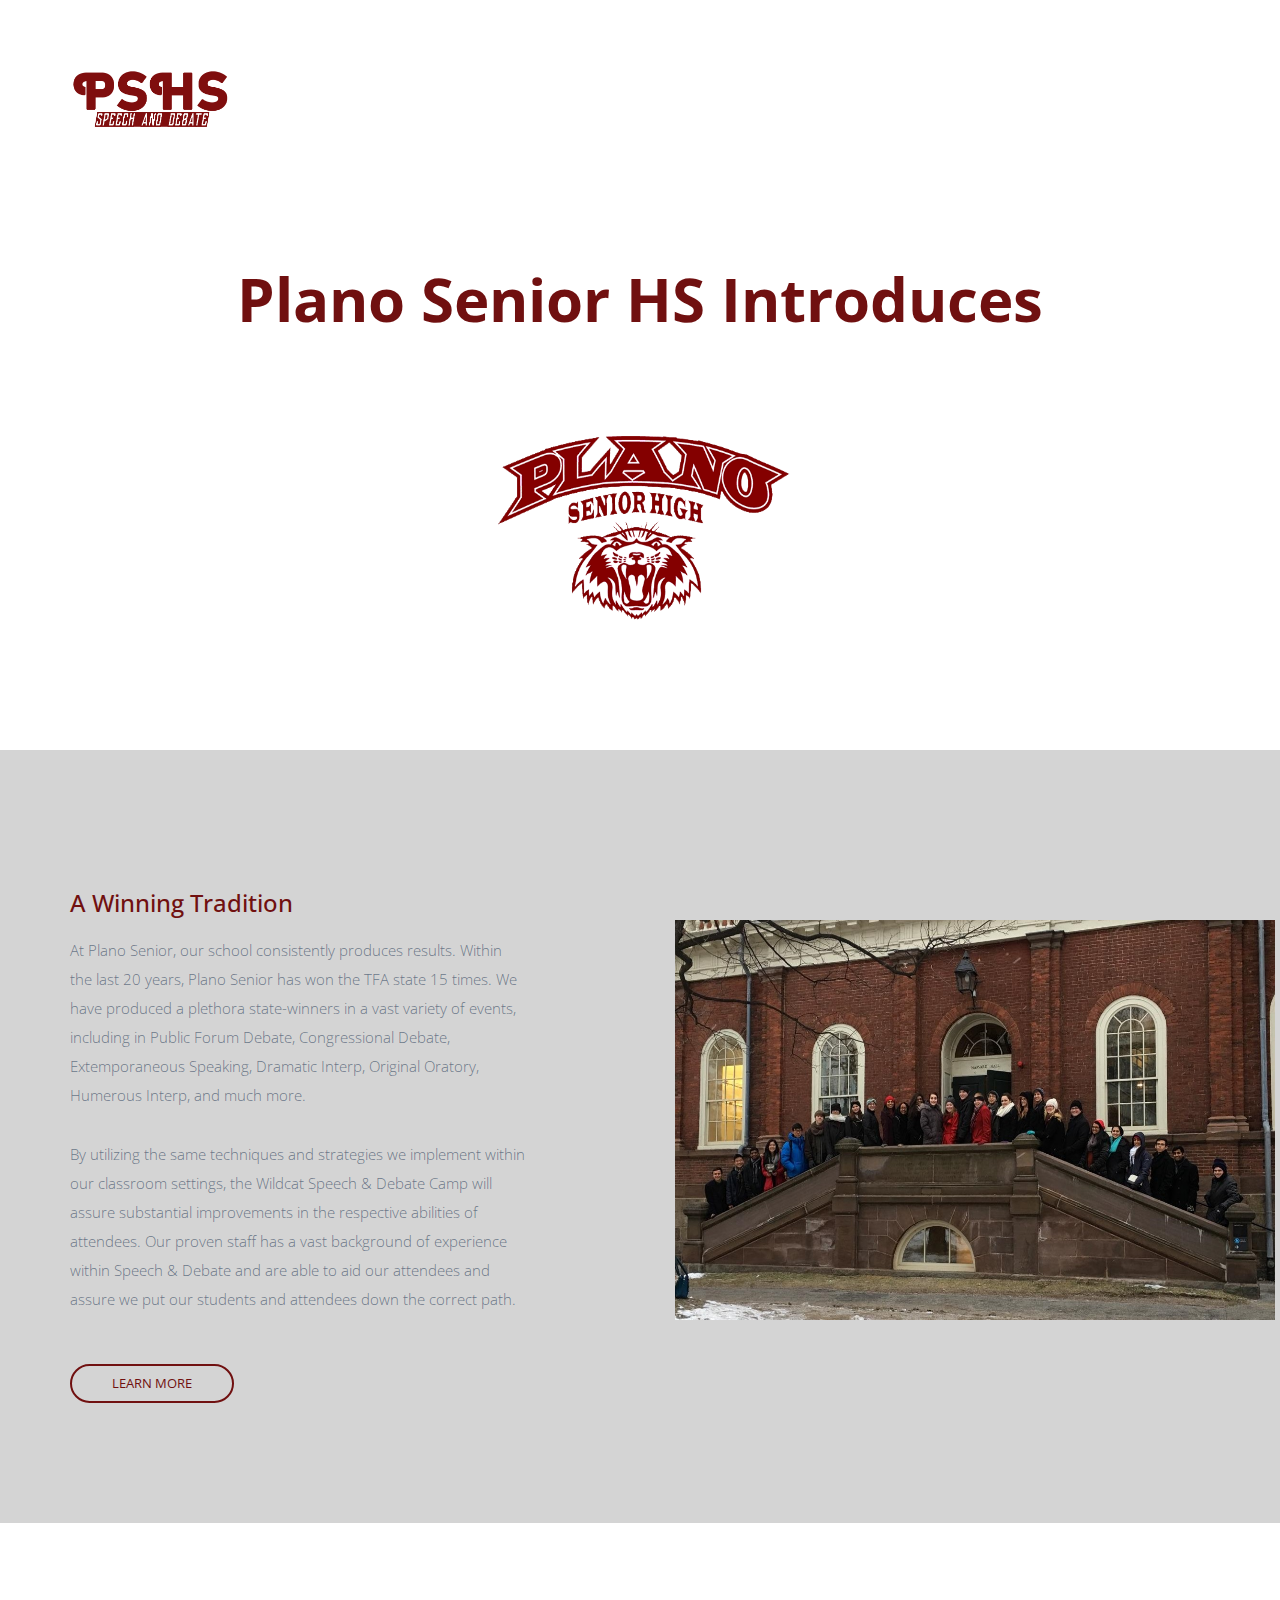
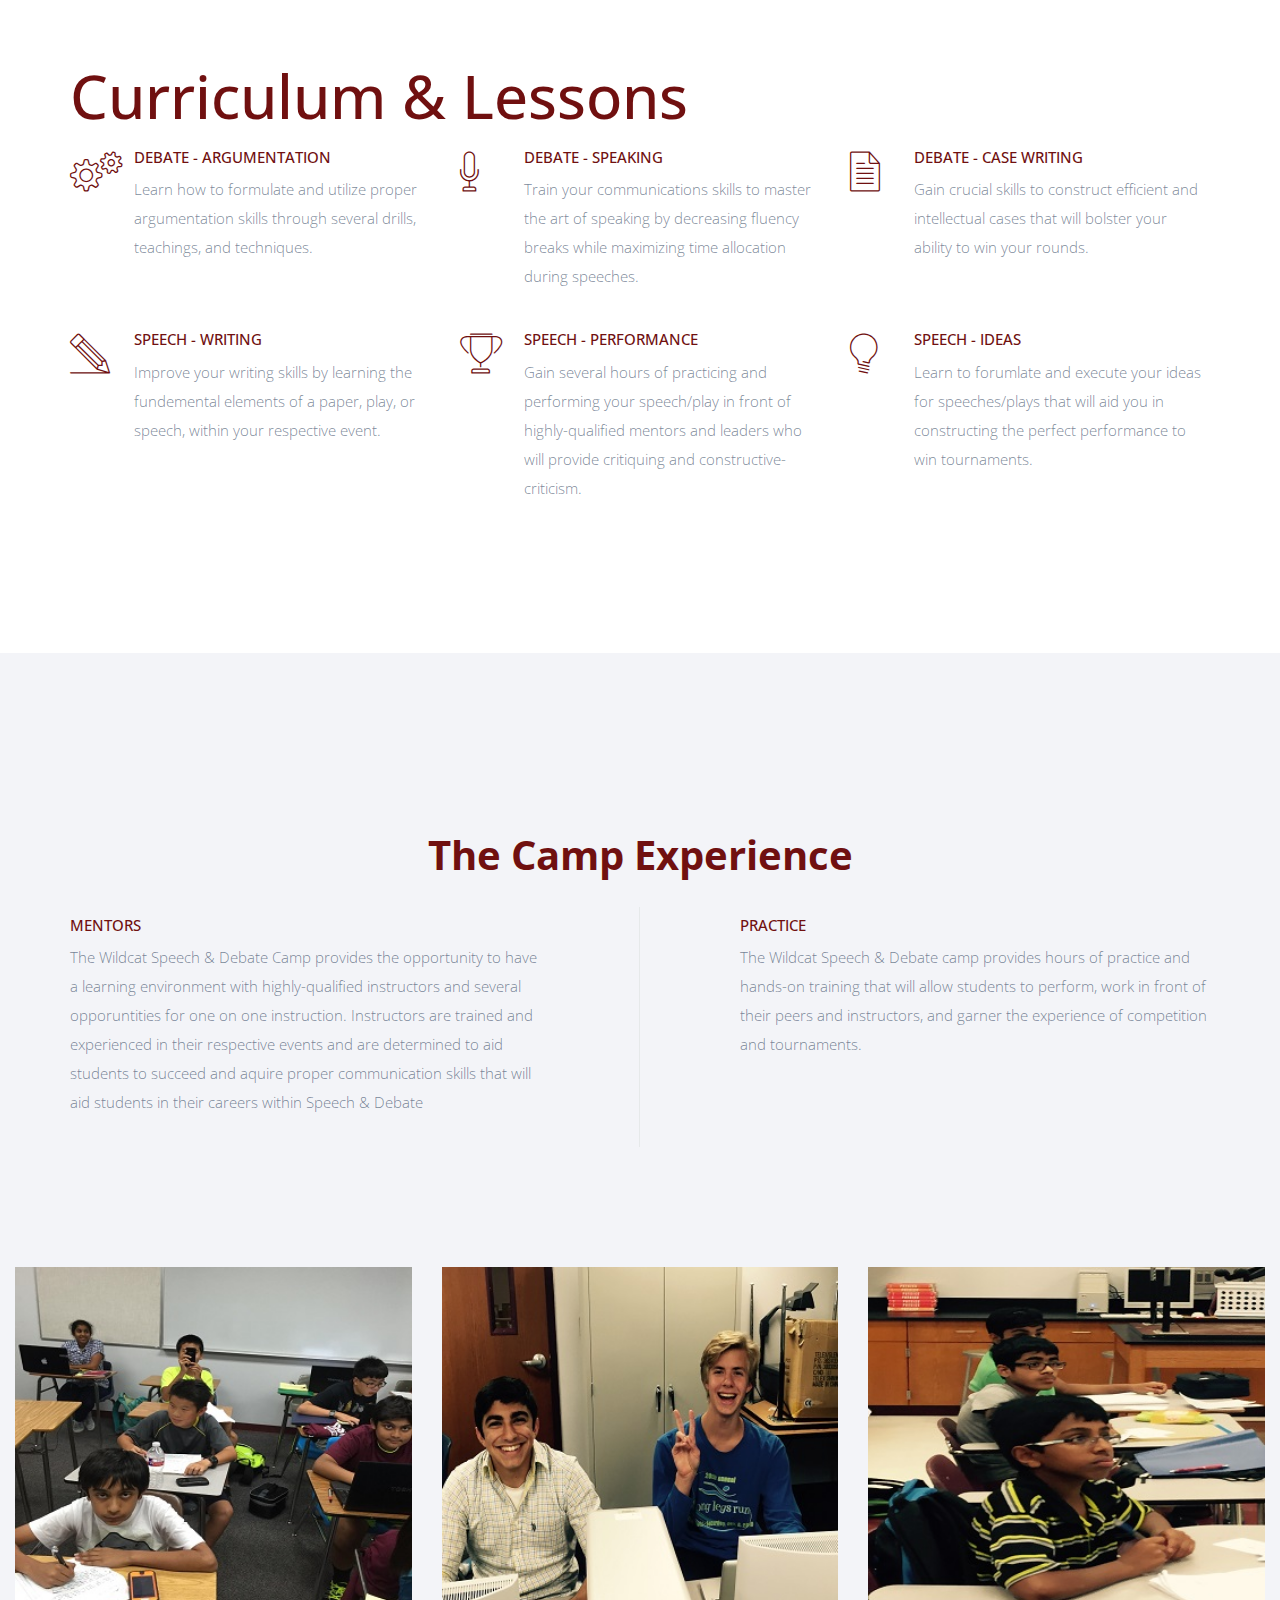
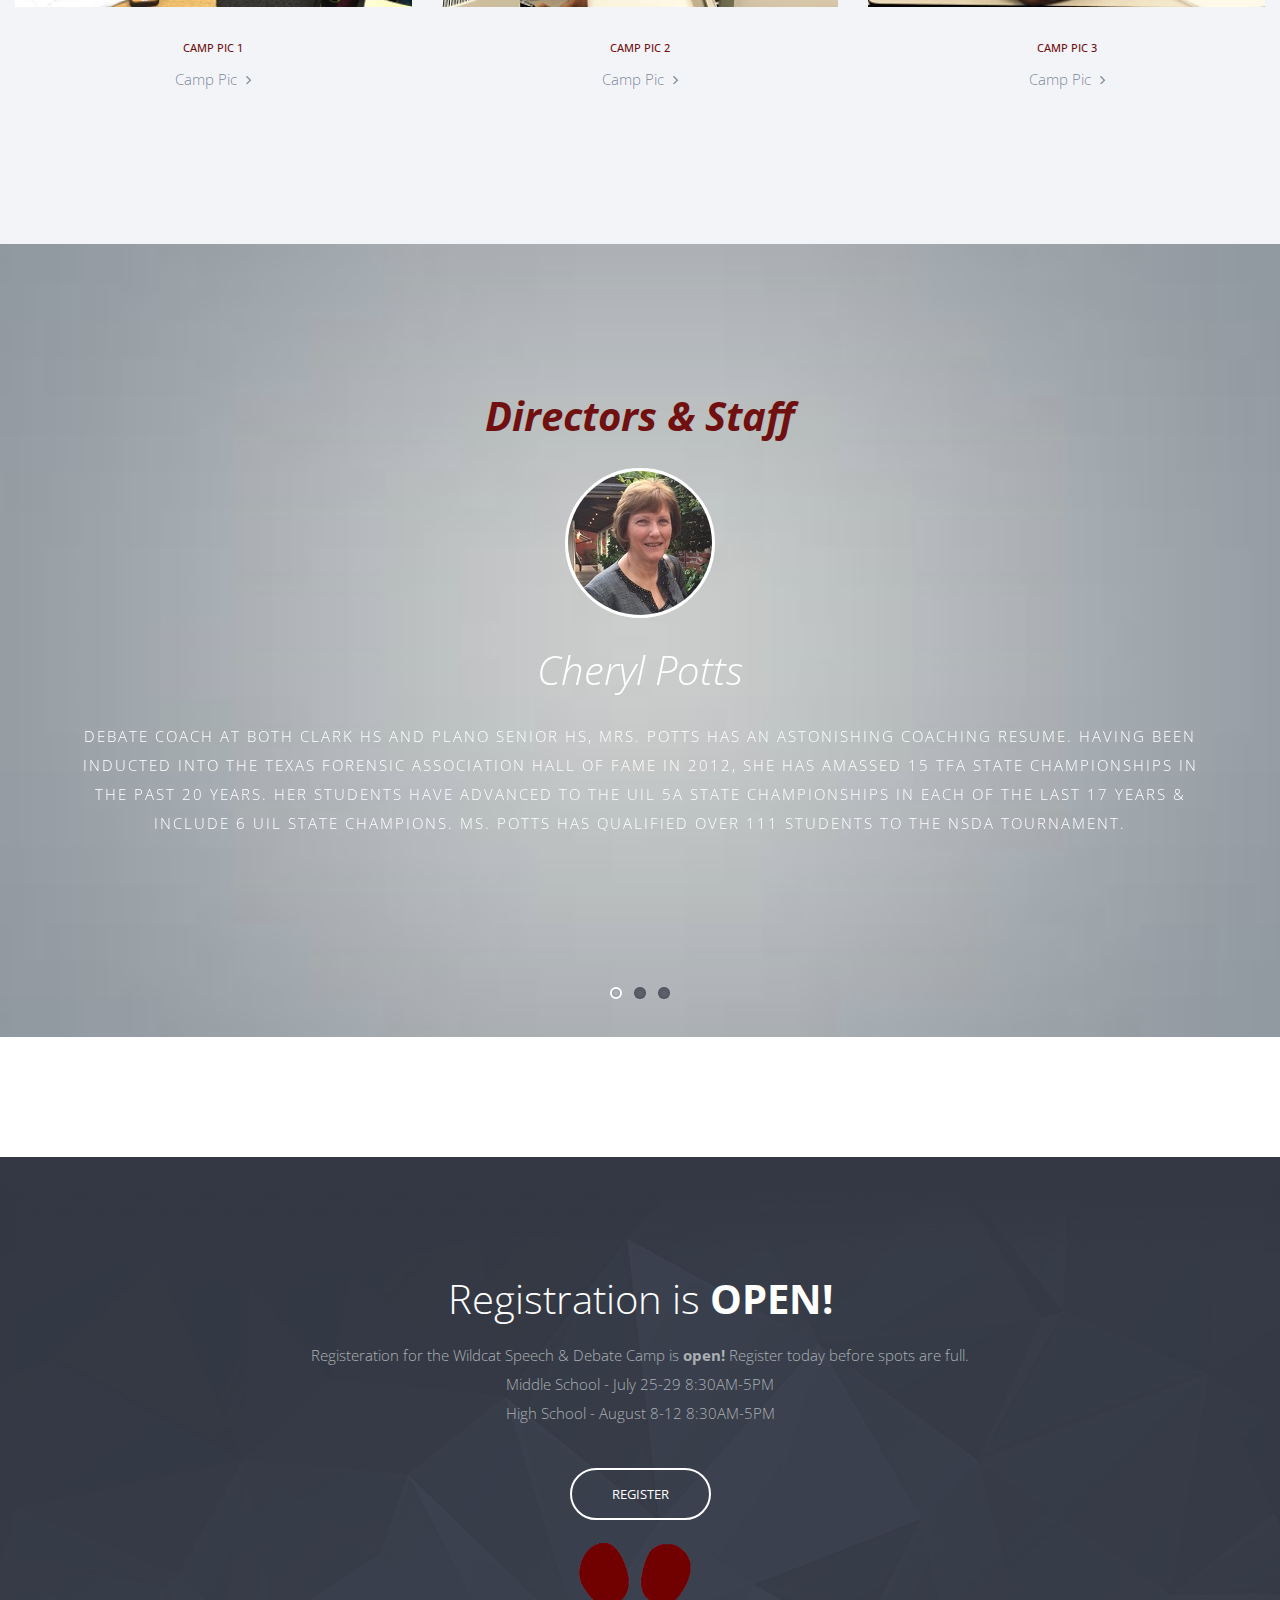
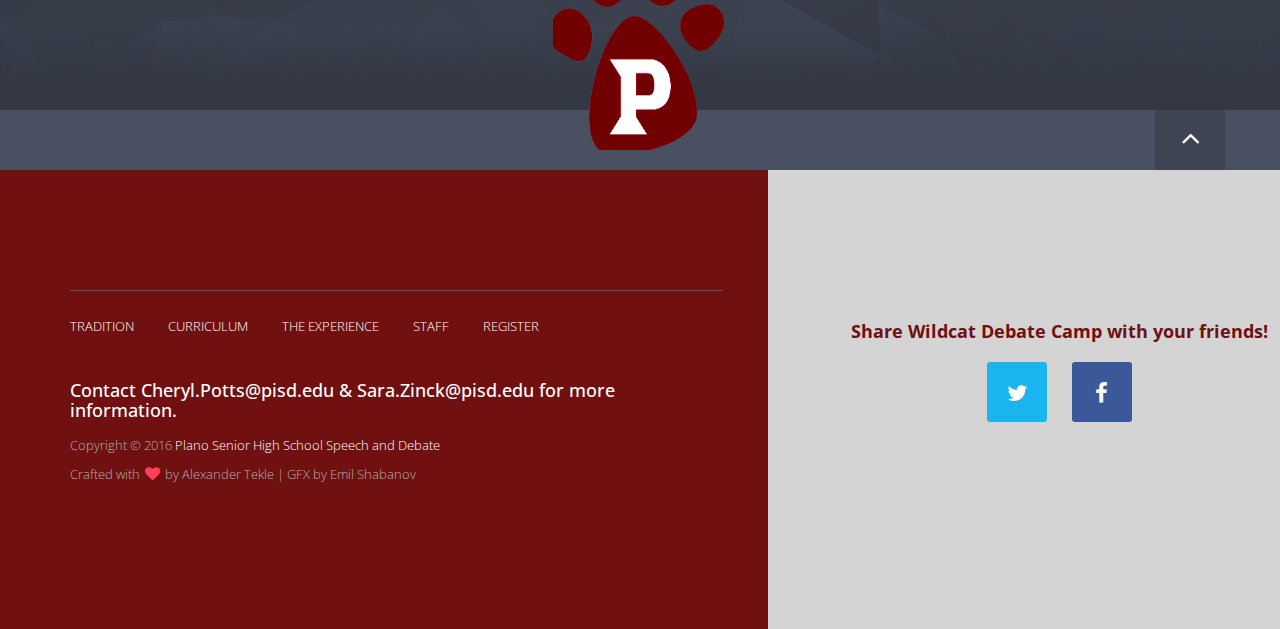
<file: index.html>
<!doctype html>
<!--[if lt IE 7]>      <html class="no-js lt-ie9 lt-ie8 lt-ie7" lang=""> <![endif]-->
<!--[if IE 7]>         <html class="no-js lt-ie9 lt-ie8" lang=""> <![endif]-->
<!--[if IE 8]>         <html class="no-js lt-ie9" lang=""> <![endif]-->
<!--[if gt IE 8]><!--> <html class="no-js" lang=""> <!--<![endif]-->
<head>
    <meta charset="utf-8">
    <!--<meta http-equiv="X-UA-Compatible" content="IE=edge,chrome=1">-->
    <meta http-equiv="X-UA-Compatible" content="IE=edge" />
    <title>Wildcat Speech & Debate Camp</title>
    <meta name="description" content="">
    <meta name="viewport" content="width=device-width, initial-scale=1">
    <link rel="apple-touch-icon" href="apple-touch-icon.png">
    <link rel="shortcut icon" href="/favicon.ico" type="image/x-icon">
    <link rel="icon" href="/favicon.ico" type="image/x-icon">
    <link rel="stylesheet" href="css/normalize.min.css">
    <link rel="stylesheet" href="css/bootstrap.min.css">
    <link rel="stylesheet" href="css/jquery.fancybox.css">
    <link rel="stylesheet" href="css/flexslider.css">
    <link rel="stylesheet" href="css/styles.css">
    <link rel="stylesheet" href="css/queries.css">
    <link rel="stylesheet" href="css/etline-font.css">
    <link rel="stylesheet" href="bower_components/animate.css/animate.min.css">
    <link rel="stylesheet" href="http://maxcdn.bootstrapcdn.com/font-awesome/4.3.0/css/font-awesome.min.css">
    <script src="js/vendor/modernizr-2.8.3-respond-1.4.2.min.js"></script>
</head>
<body id="top">
    <!--[if lt IE 8]>
    <p class="browserupgrade">You are using an <strong>outdated</strong> browser. Please <a href="http://browsehappy.com/">upgrade your browser</a> to improve your experience.</p>
    <![endif]-->
    <section class="hero" id = "first">
        <section class="navigation">
            <header>
                <div class="header-content">
                    <div class="logo"><a href="#first"><img src="img/sedna-logo.png" alt="Sedna logo" width="198" height="100" id = "lol"></a></div>
                    <div class="header-nav">
                        <nav>
                            <ul class="primary-nav">
                                <li><a href="#tradition">Tradition</a></li>
                                <li><a href="#curriculum">Curriculum</a></li>
                                <li><a href="#Experience">The Experience</a></li>
                                <li><a href="#staff">Staff</a></li>
                                
                            </ul>
                            <ul class="member-actions">
                                <li><a href="#contact" class="login"><b>Contact Us</b></a></li>
                                <li><a href="register.html" class="btn-white btn-small"><b>Register</b></a></li>
                            </ul>
                        </nav>
                    </div>
                    <div class="navicon">
                        <a class="nav-toggle" href="#"><span></span></a>
                    </div>
                </div>
            </header>
        </section>
        <div class="container">
            <div class="row">
                <div class="col-md-10 col-md-offset-1">
                    <div class="cool hero-content text-center">
                        <h1 style = "color:#701010"><b>Plano Senior HS Introduces</b></h1> 
                        <p class="intro" style = "color: white"><b>2016 Summer Wildcat Speech & Debate Camp - Available to Middle and High School Students</b> <br><br><img src = "img/mlogo.png" height="195" width="300"></p> <br>
                    </div>
                </div>
            </div>
        </div>
        <div class="down-arrow floating-arrow"><a href="#tradition"><i class="fa fa-angle-down"></i></a></div>
    </section>
    <section class="features-extra section-padding" id="tradition">
        <div class="container">
            <div class="row">
                <div class="col-md-5">
                    <div class="feature-list">
                        <h3>A Winning Tradition</h3>
                        <p>At Plano Senior, our school consistently produces results. Within the last 20 years, Plano Senior has won the TFA state 15 times. We have produced a plethora state-winners in a vast variety of events, including in Public Forum Debate, Congressional Debate, Extemporaneous Speaking, Dramatic Interp, Original Oratory, Humerous Interp, and much more. </p>
                        <p>By utilizing the same techniques and strategies we implement within our classroom settings, the Wildcat Speech & Debate Camp will assure substantial improvements in the respective abilities of attendees. Our proven staff has a vast background of experience within Speech & Debate and are able to aid our attendees and assure we put our students and attendees down the correct path.
                        </p>
                        <a href="#" class="btn btn-ghost btn-accent btn-small">Learn More</a>
                    </div>
                </div>
                <div id = "harvard"><img src="img/harvard.jpg" alt="responsive devices" height = "400" width = "600" ></img></div>
            </div>
        </div>
        
    </section>
    <section class="intro section-padding" id="curriculum">
        <div class="container">
               <h1>Curriculum & Lessons</h1>
            <div class="row">
                <div class="col-md-4 intro-feature">
                    <div class="intro-icon">
                        <span data-icon="&#xe02b;" class="icon"></span>
                    </div>
                    <div class="intro-content">
                        <h5>Debate - Argumentation</h5>
                        <p>Learn how to formulate and utilize proper argumentation skills through several drills, teachings, and techniques.</p>
                    </div>
                </div>
                <div class="col-md-4 intro-feature">
                    <div class="intro-icon">
                        <span data-icon="&#xe03a;" class="icon"></span>
                    </div>
                    <div class="intro-content">
                        <h5>Debate - Speaking</h5>
                        <p>Train your communications skills to master the art of speaking by decreasing fluency breaks while maximizing time allocation during speeches.</p>
                    </div>
                </div>
                <div class="col-md-4 intro-feature">
                    <div class="intro-icon">
                        <span data-icon="&#xe005;" class="icon"></span>
                    </div>
                    <div class="intro-content last">
                        <h5>Debate - Case Writing</h5>
                        <p>Gain crucial skills to construct efficient and intellectual cases that will bolster your ability to win your rounds.</p>
                    </div>
                </div>
            </div>
            <div class="row">
                <div class="col-md-4 intro-feature">
                    <div class="intro-icon">
                        <span data-icon="&#xe032;" class="icon"></span>
                    </div>
                    <div class="intro-content">
                        <h5>Speech - Writing</h5>
                        <p>Improve your writing skills by learning the fundemental elements of a paper, play, or speech, within your respective event.</p>
                    </div>
                </div>
                <div class="col-md-4 intro-feature">
                    <div class="intro-icon">
                        <span data-icon="&#xe023;" class="icon"></span>
                    </div>
                    <div class="intro-content">
                        <h5>Speech - Performance</h5>
                        <p>Gain several hours of practicing and performing your speech/play in front of highly-qualified mentors and leaders who will provide critiquing and constructive-criticism.</p>
                    </div>
                </div>
                <div class="col-md-4 intro-feature">
                    <div class="intro-icon">
                        <span data-icon="&#xe030;" class="icon"></span>
                    </div>
                    <div class="intro-content last">
                        <h5>Speech - Ideas</h5>
                        <p>Learn to forumlate and execute your ideas for speeches/plays that will aid you in constructing the perfect performance to win tournaments.</p>
                    </div>
                </div>
            </div>
        </div>
    </section>
    <!--<section class="features section-padding" id="features">
        <div class="container">
            <div class="row">
                <div class="col-md-5 col-md-offset-1">
                    <div class="feature-list">
                        <h3>Sedna will drive your product forward</h3>
                        <p>Present your product, start up, or portfolio in a beautifully modern way. Turn your visitors in to clients.</p>
                        <ul class="features-stack">
                            <li class="feature-item">
                                <div class="feature-icon">
                                    <span data-icon="&#xe03e;" class="icon"></span>
                                </div>
                                <div class="feature-content">
                                    <h5>Universal & Responsive</h5>
                                    <p>Sedna is universal and will look smashing on any device.</p>
                                </div>
                            </li>
                            <li class="feature-item">
                                <div class="feature-icon">
                                    <span data-icon="&#xe040;" class="icon"></span>
                                </div>
                                <div class="feature-content">
                                    <h5>User Centric Design</h5>
                                    <p>Sedna takes advantage of common design patterns, allowing for a seamless experience for users of all levels.</p>
                                </div>
                            </li>
                            <li class="feature-item">
                                <div class="feature-icon">
                                    <span data-icon="&#xe03c;" class="icon"></span>
                                </div>
                                <div class="feature-content">
                                    <h5>Clean reusable code</h5>
                                    <p>Download and re-use the Sedna open source code for any other project you like.</p>
                                </div>
                            </li>
                        </ul>
                    </div>
                </div>
            
       
        
            
                <div class="col-md-5 col-md-offset-7">
                    <div class="feature-list">
                        <h3>Sedna will drive your product forward</h3>
                        <p>Present your product, start up, or portfolio in a beautifully modern way. Turn your visitors in to clients.</p>
                        <ul class="features-stack">
                            <li class="feature-item">
                                <div class="feature-icon">
                                    <span data-icon="&#xe03e;" class="icon"></span>
                                </div>
                                <div class="feature-content">
                                    <h5>Universal & Responsive</h5>
                                    <p>Sedna is universal and will look smashing on any device.</p>
                                </div>
                            </li>
                            <li class="feature-item">
                                <div class="feature-icon">
                                    <span data-icon="&#xe040;" class="icon"></span>
                                </div>
                                <div class="feature-content">
                                    <h5>User Centric Design</h5>
                                    <p>Sedna takes advantage of common design patterns, allowing for a seamless experience for users of all levels.</p>
                                </div>
                            </li>
                            <li class="feature-item">
                                <div class="feature-icon">
                                    <span data-icon="&#xe03c;" class="icon"></span>
                                </div>
                                <div class="feature-content">
                                    <h5>Clean reusable code</h5>
                                    <p>Download and re-use the Sedna open source code for any other project you like.</p>
                                </div>
                            </li>
                        </ul>
                    </div>
                </div>
            </div>
        </div>
        <div class="device-showcase">
            <div class="devices">
                <div class="ipad-wrap wp1"></div>
                <div class="iphone-wrap wp2"></div>
            </div>
        </div>
        <div class="responsive-feature-img"><img src="img/devices.png" alt="responsive devices"></div>
    </section>-->
    
    <section class="blog-intro section-padding" id="Experience">
        <div class="container">
            <div class="row">
                <div class="col-md-12">
                    <h2 style = "text-align:center"><b>The Camp Experience</b></h2><br>
                </div>
            </div>
            <div class="row">
                <div class="col-md-6 col-sm-12 col-xs-12 leftcol">
                    <h5>Mentors</h5>
                    <p> The Wildcat Speech & Debate Camp provides the opportunity to have a learning environment with highly-qualified instructors and several opporuntities for one on one instruction. Instructors are trained and experienced in their respective events and are determined to aid students to succeed and aquire proper communication skills that will aid students in their careers within Speech & Debate</p>
                </div>
                <div class="col-md-6 col-sm-12 col-xs-12 rightcol">
                    <h5>Practice</h5>
                    <p>The Wildcat Speech & Debate camp provides hours of practice and hands-on training that will allow students to perform, work in front of their peers and instructors, and garner the experience of competition and tournaments.</p>
                </div>
            </div>
        </div>
    </section>
    <section class="blog text-center">
        <div class="container-fluid">
            <div class="row">
                <div class="col-md-4">
                    <article class="blog-post">
                        <figure>
                            <a href="img/camppic1.jpg" class="single_image">
                                <div class="blog-img-wrap">
                                    <div class="overlay">
                                        <i class="fa fa-search"></i>
                                    </div>
                                    <img src="img/camppic1.jpg" alt="Sedna blog image" height = "250" width = "350"/>
                                </div>
                            </a>
                            <figcaption>
                            <h2><a href="" class="blog-category" data-toggle="tooltip" data-placement="top" data-original-title="See more posts">Camp Pic 1</a></h2>
                            <p><a href="" class="blog-post-title">Camp Pic <i class="fa fa-angle-right"></i></a></p>
                            </figcaption>
                        </figure>
                    </article>
                </div>
                <div class="col-md-4">
                    <article class="blog-post">
                        <figure>
                            <a href="img/camppic2.jpg" class="single_image">
                                <div class="blog-img-wrap">
                                    <div class="overlay">
                                        <i class="fa fa-search"></i>
                                    </div>
                                    <img src="img/camppic2.jpg" alt="Sedna blog image" height = "250" width = "350"/>
                                </div>
                            </a>
                            <figcaption>
                            <h2><a href="" class="blog-category" data-toggle="tooltip" data-placement="top" data-original-title="See more posts">Camp Pic 2</a></h2>
                            <p><a href="" class="blog-post-title">Camp Pic <i class="fa fa-angle-right"></i></a></p>
                            </figcaption>
                        </figure>
                    </article>
                </div>
                <div class="col-md-4">
                    <article class="blog-post">
                        <figure>
                            <a href="img/camppic3.jpg" class="single_image">
                                <div class="blog-img-wrap">
                                    <div class="overlay">
                                        <i class="fa fa-search"></i>
                                    </div>
                                    <img src="img/camppic3.jpg" class="single_image" alt="Sedna blog image" height = "250" width = "350"/>
                                </div>
                            </a>
                            <figcaption>
                            <h2><a href="" class="blog-category" data-toggle="tooltip" data-placement="top" data-original-title="See more posts">Camp Pic 3</a></h2>
                            <p><a href="" class="blog-post-title">Camp Pic <i class="fa fa-angle-right"></i></a></p>
                            </figcaption>
                        </figure>
                    </article>
                </div>
            </div>
        </div>
    </section>
    <section class="testimonial-slider section-padding text-center" id = "staff">
        <div class="container">
            <div class="row">
                <div class="col-md-12">
                    <div class="flexslider">
                    <h2 style = "color:#701010"><b>Directors & Staff</b></h2>
                        <ul class="slides">
                            <li>
                                <div class="avatar"><img src="img/potts.JPG" alt=""></div>
                                <h2>Cheryl Potts</h2>
                                <p class="author" style = "color:white">Debate coach at both Clark HS and Plano Senior HS, Mrs. Potts has an astonishing coaching resume. Having been inducted into the Texas Forensic Association Hall of Fame in 2012, she has amassed 15 TFA State Championships in the past 20 years. Her students have advanced to the UIL 5A State Championships in each of the last 17 years & include 6 UIL State Champions. Ms. Potts has qualified over 111 students to the NSDA Tournament.</p>
                            </li>
                            <li>
                                <div class="avatar"><img src="img/zinck.JPG" alt=""></div>
                                <h2>Sara Zinck</h2>
                                <p class="author" style = "color:white">Oral interpretation coach at Plano Senior HS, Mrs. Zinck is returning to Speech and debate as a coach after spending a decade directing theatre at Keller HS. Mrs. Zinck began her love affair with the craft of Oral Interpretation as a high school competitor in West Texas and continued through college at West Texas A&M University. Mrs. Zinck is working with her talented squad of actors to continue the tradition of excellence at Plano Senior.</p>
                            </li>
                            <li>
                                <div class="avatar"><img src="img/white.jpg" alt=""></div>
                                <h2>Neal White</h2>
                                <p class="author" style = "color:white">Neal White graduated from Lake Travis High School in 2011, where he competed in Extemporaneous Speaking, Public Forum, Original Oratory, and Congressional Debate. A top-fifteen finisher in the Extemp National Points Race and NFL semifinalist in high school, Neal went on to serve as a public speaking consultant for his alma-mater throughout college, coaching multiple state finalists and state champions in a variety of events.</p>
                            </li>
                        </ul>
                    </div>
                </div>
            </div>
        </div>
    </section>
    <section class="hero-strip section-padding" id="register">
 <div class="container">
            <div class="col-md-12 text-center">
                <h2>
                Registration is <b>OPEN!</b>
                </h2>
                <p>Registeration for the Wildcat Speech & Debate Camp is <b>open!</b> Register today before spots are full. <br>Middle School - July 25-29 8:30AM-5PM <br> High School - August 8-12 8:30AM-5PM</p>
                <a href="register.html" class="btn btn-white btn-large">Register</a>
                <div class="logo-placeholder floating-logo"><img src="img/wildcat3333.png" alt="Sketch Logo" width = "175" height = "210"></div>
            </div>
        </div>
    </section>
    <section class="to-top">
        <div class="container">
            <div class="row">
                <div class="to-top-wrap">
                    <a href="#top" class="top"><i class="fa fa-angle-up"></i></a>
                </div>
            </div>
        </div>
    </section>
    <footer>
        <div class="container">
            <div class="row">
                <div class="col-md-7">
                    <div class="footer-links">
                        <ul class="footer-group">
                                <li><a href="#tradition">tradition</a></li>
                                <li><a href="#curriculum">Curriculum</a></li>
                                <li><a href="#Experience">The Experience</a></li>
                                <li><a href="#staff">Staff</a></li>
                                <li><a href="register.html">Register</a></li>
                        </ul>
                         <section id = "contact"> <h4 style = "color:white">Contact Cheryl.Potts@pisd.edu & Sara.Zinck@pisd.edu for more information.</h3> </section>
                        <p>Copyright © 2016 <a href="#">Plano Senior High School Speech and Debate</a><br>
                        Crafted with <span class="fa fa-heart pulse2"></span> by Alexander Tekle  | GFX by Emil Shabanov</p>
                    </div>
                </div>
                <div class="social-share">
                    <h4 style = "color:#701010"><b>Share Wildcat Debate Camp with your friends!</b></p>
                    <a href="" class="twitter-share"><i class="fa fa-twitter"></i></a> <a href="#" class="facebook-share"><i class="fa fa-facebook"></i></a>
                </div>
            </div>
        </div>
    </footer>
    <script src="http://ajax.googleapis.com/ajax/libs/jquery/1.11.2/jquery.min.js"></script>
    <script>window.jQuery || document.write('<script src="js/vendor/jquery-1.11.2.min.js"><\/script>')</script>
    <script src="bower_components/retina.js/dist/retina.js"></script>
    <script src="js/jquery.fancybox.pack.js"></script>
    <script src="js/vendor/bootstrap.min.js"></script>
    <script src="js/scripts.js"></script>
    <script src="js/jquery.flexslider-min.js"></script>
    <script src="bower_components/classie/classie.js"></script>
    <script src="bower_components/jquery-waypoints/lib/jquery.waypoints.min.js"></script>
    <!-- Google Analytics: change UA-XXXXX-X to be your site's ID. -->
    <script>
    (function(b,o,i,l,e,r){b.GoogleAnalyticsObject=l;b[l]||(b[l]=
    function(){(b[l].q=b[l].q||[]).push(arguments)});b[l].l=+new Date;
    e=o.createElement(i);r=o.getElementsByTagName(i)[0];
    e.src='//www.google-analytics.com/analytics.js';
    r.parentNode.insertBefore(e,r)}(window,document,'script','ga'));
    ga('create','UA-XXXXX-X','auto');ga('send','pageview');
    </script>
</body>
</html>
</file>
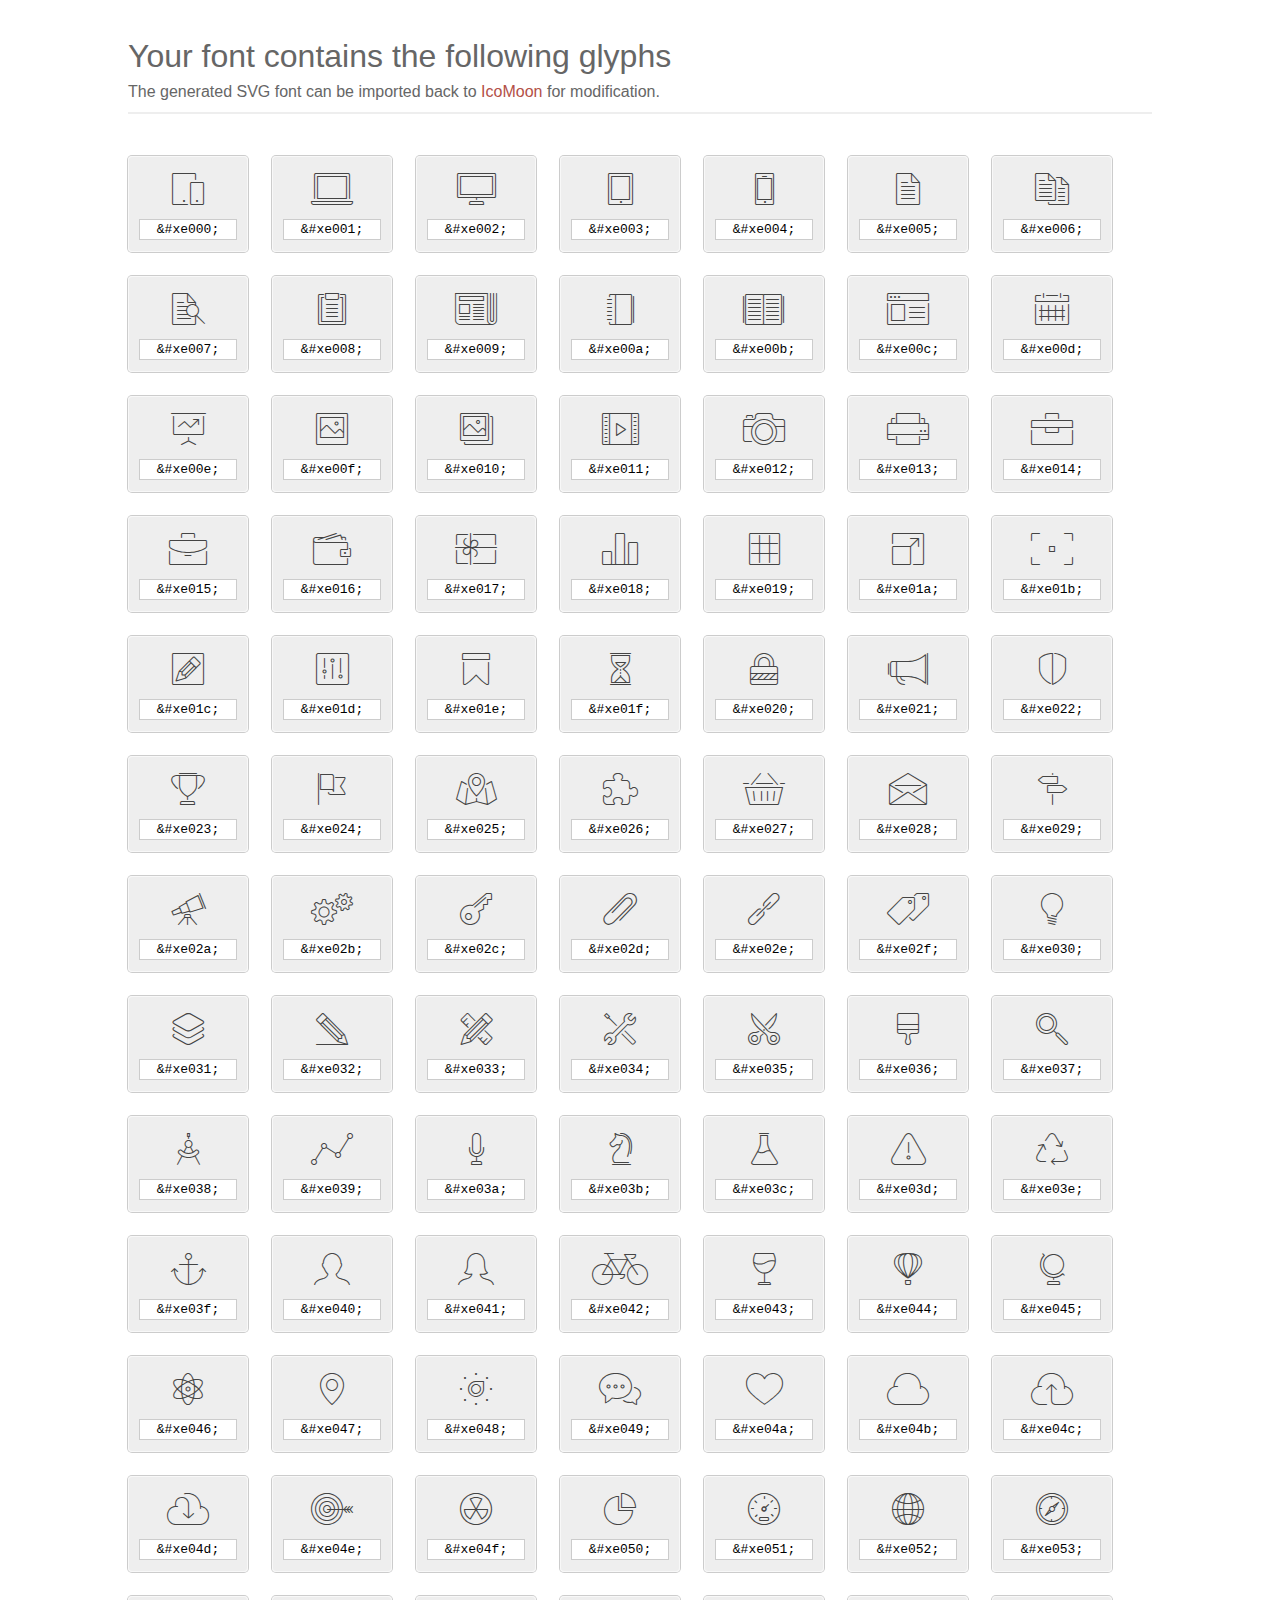
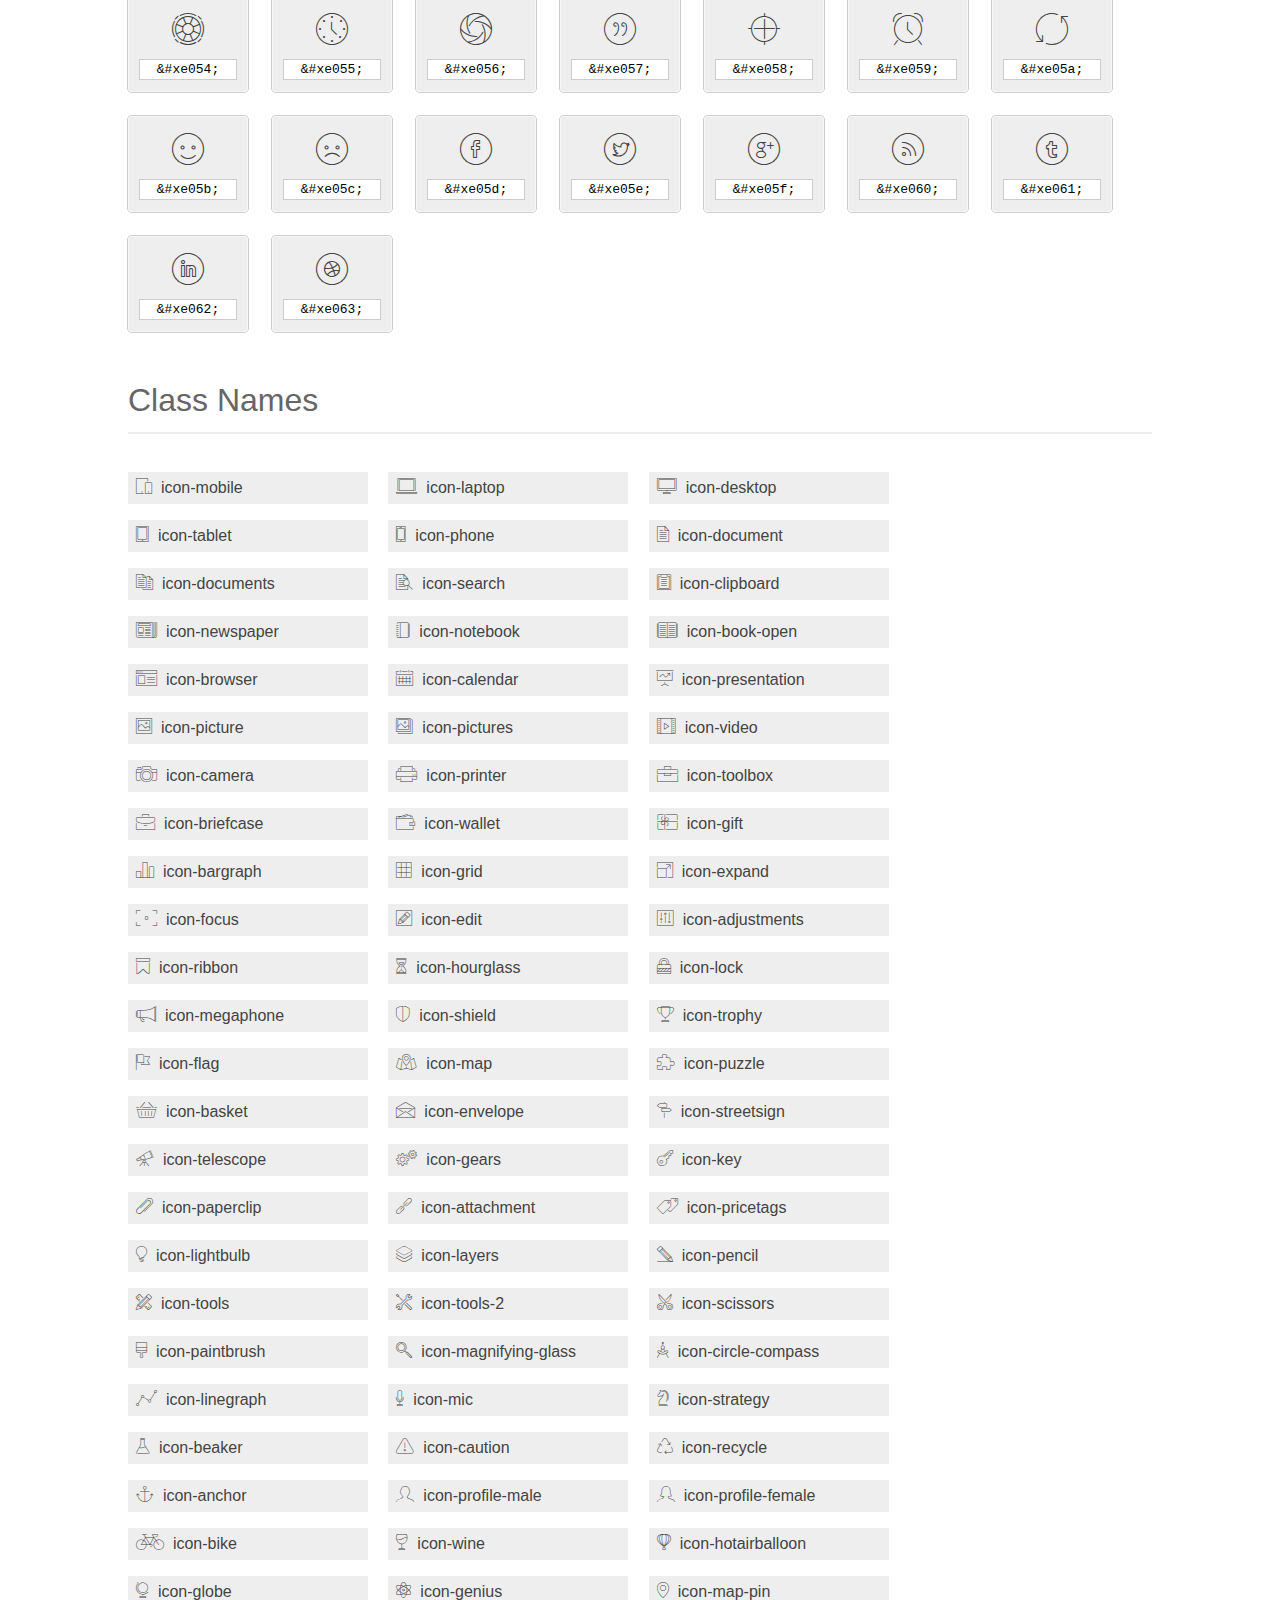
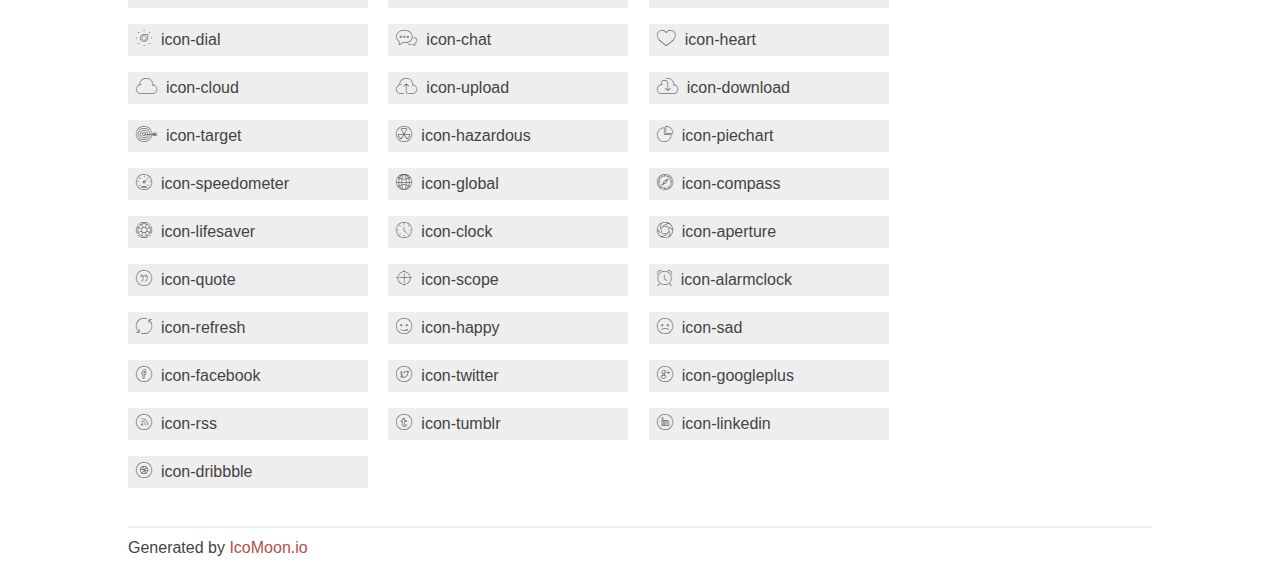
<file: fonts/et-line-font/index.html>
<!doctype html>
<html>
<head>
<title>Your Font/Glyphs</title>
<link rel="stylesheet" href="style.css" />
<!--[if lte IE 7]><script src="lte-ie7.js"></script><![endif]-->
<style>
	section, header, footer {display: block;}
	body {
		font-family: sans-serif;
		color: #444;
		line-height: 1.5;
		font-size: 1em;
	}
	* {
		-moz-box-sizing: border-box;
		-webkit-box-sizing: border-box;
		box-sizing: border-box;
		margin: 0;
		padding: 0;
	}
	.glyph {
		font-size: 16px;
		float: left;
		text-align: center;
		background: #eee;
		padding: .75em;
		margin: .75em 1.5em .75em 0;
		width: 7.5em;
		border-radius: .25em;
		box-shadow: inset 0 0 0 1px #f8f8f8, 0 0 0 1px #CCC;
	}
	.glyph input {
		font-family: consolas, monospace;
		font-size: 13px;
		width: 100%;
		text-align: center;
		border: 0;
		box-shadow: 0 0 0 1px #ccc;
		padding: .125em;
	}
	.w-main {
		width: 80%;
	}
	.centered {
		margin-left: auto;
		margin-right: auto;
	}
	.fs1 {
		font-size: 2em;
	}
	header {
		margin: 2em 0;
		padding-bottom: .5em;
		color: #666;
		box-shadow: 0 2px #eee;
	}
	header h1 {
		font-size: 2em;
		font-weight: normal;
	}
	.clearfix:before, .clearfix:after { content: ""; display: table; }
	.clearfix:after, .clear { clear: both; }
	footer {
		margin-top: 2em;
		padding: .5em 0;
		box-shadow: 0 -2px #eee;
	}
	a, a:visited {
		color: #B35047;
		text-decoration: none;
	}
	a:hover, a:focus {color: #000;}
	.box1 {
		font-size: 16px;
		display: inline-block;
		width: 15em;
		padding: .25em .5em;
		background: #eee;
		margin: .5em 1em .5em 0;
	}
</style>
</head>
<body>
	<div class="w-main centered">
	<section class="mtm clearfix" id="glyphs">
	<header>
		<h1>Your font contains the following glyphs</h1>
		<p>The generated SVG font can be imported back to <a href="http://icomoon.io/app">IcoMoon</a> for modification.</p>
	</header>
	<div class="glyph">
		<div class="fs1" aria-hidden="true" data-icon="&#xe000;"></div>
		<input type="text" readonly="readonly" value="&amp;#xe000;" />
	</div>
	<div class="glyph">
		<div class="fs1" aria-hidden="true" data-icon="&#xe001;"></div>
		<input type="text" readonly="readonly" value="&amp;#xe001;" />
	</div>
	<div class="glyph">
		<div class="fs1" aria-hidden="true" data-icon="&#xe002;"></div>
		<input type="text" readonly="readonly" value="&amp;#xe002;" />
	</div>
	<div class="glyph">
		<div class="fs1" aria-hidden="true" data-icon="&#xe003;"></div>
		<input type="text" readonly="readonly" value="&amp;#xe003;" />
	</div>
	<div class="glyph">
		<div class="fs1" aria-hidden="true" data-icon="&#xe004;"></div>
		<input type="text" readonly="readonly" value="&amp;#xe004;" />
	</div>
	<div class="glyph">
		<div class="fs1" aria-hidden="true" data-icon="&#xe005;"></div>
		<input type="text" readonly="readonly" value="&amp;#xe005;" />
	</div>
	<div class="glyph">
		<div class="fs1" aria-hidden="true" data-icon="&#xe006;"></div>
		<input type="text" readonly="readonly" value="&amp;#xe006;" />
	</div>
	<div class="glyph">
		<div class="fs1" aria-hidden="true" data-icon="&#xe007;"></div>
		<input type="text" readonly="readonly" value="&amp;#xe007;" />
	</div>
	<div class="glyph">
		<div class="fs1" aria-hidden="true" data-icon="&#xe008;"></div>
		<input type="text" readonly="readonly" value="&amp;#xe008;" />
	</div>
	<div class="glyph">
		<div class="fs1" aria-hidden="true" data-icon="&#xe009;"></div>
		<input type="text" readonly="readonly" value="&amp;#xe009;" />
	</div>
	<div class="glyph">
		<div class="fs1" aria-hidden="true" data-icon="&#xe00a;"></div>
		<input type="text" readonly="readonly" value="&amp;#xe00a;" />
	</div>
	<div class="glyph">
		<div class="fs1" aria-hidden="true" data-icon="&#xe00b;"></div>
		<input type="text" readonly="readonly" value="&amp;#xe00b;" />
	</div>
	<div class="glyph">
		<div class="fs1" aria-hidden="true" data-icon="&#xe00c;"></div>
		<input type="text" readonly="readonly" value="&amp;#xe00c;" />
	</div>
	<div class="glyph">
		<div class="fs1" aria-hidden="true" data-icon="&#xe00d;"></div>
		<input type="text" readonly="readonly" value="&amp;#xe00d;" />
	</div>
	<div class="glyph">
		<div class="fs1" aria-hidden="true" data-icon="&#xe00e;"></div>
		<input type="text" readonly="readonly" value="&amp;#xe00e;" />
	</div>
	<div class="glyph">
		<div class="fs1" aria-hidden="true" data-icon="&#xe00f;"></div>
		<input type="text" readonly="readonly" value="&amp;#xe00f;" />
	</div>
	<div class="glyph">
		<div class="fs1" aria-hidden="true" data-icon="&#xe010;"></div>
		<input type="text" readonly="readonly" value="&amp;#xe010;" />
	</div>
	<div class="glyph">
		<div class="fs1" aria-hidden="true" data-icon="&#xe011;"></div>
		<input type="text" readonly="readonly" value="&amp;#xe011;" />
	</div>
	<div class="glyph">
		<div class="fs1" aria-hidden="true" data-icon="&#xe012;"></div>
		<input type="text" readonly="readonly" value="&amp;#xe012;" />
	</div>
	<div class="glyph">
		<div class="fs1" aria-hidden="true" data-icon="&#xe013;"></div>
		<input type="text" readonly="readonly" value="&amp;#xe013;" />
	</div>
	<div class="glyph">
		<div class="fs1" aria-hidden="true" data-icon="&#xe014;"></div>
		<input type="text" readonly="readonly" value="&amp;#xe014;" />
	</div>
	<div class="glyph">
		<div class="fs1" aria-hidden="true" data-icon="&#xe015;"></div>
		<input type="text" readonly="readonly" value="&amp;#xe015;" />
	</div>
	<div class="glyph">
		<div class="fs1" aria-hidden="true" data-icon="&#xe016;"></div>
		<input type="text" readonly="readonly" value="&amp;#xe016;" />
	</div>
	<div class="glyph">
		<div class="fs1" aria-hidden="true" data-icon="&#xe017;"></div>
		<input type="text" readonly="readonly" value="&amp;#xe017;" />
	</div>
	<div class="glyph">
		<div class="fs1" aria-hidden="true" data-icon="&#xe018;"></div>
		<input type="text" readonly="readonly" value="&amp;#xe018;" />
	</div>
	<div class="glyph">
		<div class="fs1" aria-hidden="true" data-icon="&#xe019;"></div>
		<input type="text" readonly="readonly" value="&amp;#xe019;" />
	</div>
	<div class="glyph">
		<div class="fs1" aria-hidden="true" data-icon="&#xe01a;"></div>
		<input type="text" readonly="readonly" value="&amp;#xe01a;" />
	</div>
	<div class="glyph">
		<div class="fs1" aria-hidden="true" data-icon="&#xe01b;"></div>
		<input type="text" readonly="readonly" value="&amp;#xe01b;" />
	</div>
	<div class="glyph">
		<div class="fs1" aria-hidden="true" data-icon="&#xe01c;"></div>
		<input type="text" readonly="readonly" value="&amp;#xe01c;" />
	</div>
	<div class="glyph">
		<div class="fs1" aria-hidden="true" data-icon="&#xe01d;"></div>
		<input type="text" readonly="readonly" value="&amp;#xe01d;" />
	</div>
	<div class="glyph">
		<div class="fs1" aria-hidden="true" data-icon="&#xe01e;"></div>
		<input type="text" readonly="readonly" value="&amp;#xe01e;" />
	</div>
	<div class="glyph">
		<div class="fs1" aria-hidden="true" data-icon="&#xe01f;"></div>
		<input type="text" readonly="readonly" value="&amp;#xe01f;" />
	</div>
	<div class="glyph">
		<div class="fs1" aria-hidden="true" data-icon="&#xe020;"></div>
		<input type="text" readonly="readonly" value="&amp;#xe020;" />
	</div>
	<div class="glyph">
		<div class="fs1" aria-hidden="true" data-icon="&#xe021;"></div>
		<input type="text" readonly="readonly" value="&amp;#xe021;" />
	</div>
	<div class="glyph">
		<div class="fs1" aria-hidden="true" data-icon="&#xe022;"></div>
		<input type="text" readonly="readonly" value="&amp;#xe022;" />
	</div>
	<div class="glyph">
		<div class="fs1" aria-hidden="true" data-icon="&#xe023;"></div>
		<input type="text" readonly="readonly" value="&amp;#xe023;" />
	</div>
	<div class="glyph">
		<div class="fs1" aria-hidden="true" data-icon="&#xe024;"></div>
		<input type="text" readonly="readonly" value="&amp;#xe024;" />
	</div>
	<div class="glyph">
		<div class="fs1" aria-hidden="true" data-icon="&#xe025;"></div>
		<input type="text" readonly="readonly" value="&amp;#xe025;" />
	</div>
	<div class="glyph">
		<div class="fs1" aria-hidden="true" data-icon="&#xe026;"></div>
		<input type="text" readonly="readonly" value="&amp;#xe026;" />
	</div>
	<div class="glyph">
		<div class="fs1" aria-hidden="true" data-icon="&#xe027;"></div>
		<input type="text" readonly="readonly" value="&amp;#xe027;" />
	</div>
	<div class="glyph">
		<div class="fs1" aria-hidden="true" data-icon="&#xe028;"></div>
		<input type="text" readonly="readonly" value="&amp;#xe028;" />
	</div>
	<div class="glyph">
		<div class="fs1" aria-hidden="true" data-icon="&#xe029;"></div>
		<input type="text" readonly="readonly" value="&amp;#xe029;" />
	</div>
	<div class="glyph">
		<div class="fs1" aria-hidden="true" data-icon="&#xe02a;"></div>
		<input type="text" readonly="readonly" value="&amp;#xe02a;" />
	</div>
	<div class="glyph">
		<div class="fs1" aria-hidden="true" data-icon="&#xe02b;"></div>
		<input type="text" readonly="readonly" value="&amp;#xe02b;" />
	</div>
	<div class="glyph">
		<div class="fs1" aria-hidden="true" data-icon="&#xe02c;"></div>
		<input type="text" readonly="readonly" value="&amp;#xe02c;" />
	</div>
	<div class="glyph">
		<div class="fs1" aria-hidden="true" data-icon="&#xe02d;"></div>
		<input type="text" readonly="readonly" value="&amp;#xe02d;" />
	</div>
	<div class="glyph">
		<div class="fs1" aria-hidden="true" data-icon="&#xe02e;"></div>
		<input type="text" readonly="readonly" value="&amp;#xe02e;" />
	</div>
	<div class="glyph">
		<div class="fs1" aria-hidden="true" data-icon="&#xe02f;"></div>
		<input type="text" readonly="readonly" value="&amp;#xe02f;" />
	</div>
	<div class="glyph">
		<div class="fs1" aria-hidden="true" data-icon="&#xe030;"></div>
		<input type="text" readonly="readonly" value="&amp;#xe030;" />
	</div>
	<div class="glyph">
		<div class="fs1" aria-hidden="true" data-icon="&#xe031;"></div>
		<input type="text" readonly="readonly" value="&amp;#xe031;" />
	</div>
	<div class="glyph">
		<div class="fs1" aria-hidden="true" data-icon="&#xe032;"></div>
		<input type="text" readonly="readonly" value="&amp;#xe032;" />
	</div>
	<div class="glyph">
		<div class="fs1" aria-hidden="true" data-icon="&#xe033;"></div>
		<input type="text" readonly="readonly" value="&amp;#xe033;" />
	</div>
	<div class="glyph">
		<div class="fs1" aria-hidden="true" data-icon="&#xe034;"></div>
		<input type="text" readonly="readonly" value="&amp;#xe034;" />
	</div>
	<div class="glyph">
		<div class="fs1" aria-hidden="true" data-icon="&#xe035;"></div>
		<input type="text" readonly="readonly" value="&amp;#xe035;" />
	</div>
	<div class="glyph">
		<div class="fs1" aria-hidden="true" data-icon="&#xe036;"></div>
		<input type="text" readonly="readonly" value="&amp;#xe036;" />
	</div>
	<div class="glyph">
		<div class="fs1" aria-hidden="true" data-icon="&#xe037;"></div>
		<input type="text" readonly="readonly" value="&amp;#xe037;" />
	</div>
	<div class="glyph">
		<div class="fs1" aria-hidden="true" data-icon="&#xe038;"></div>
		<input type="text" readonly="readonly" value="&amp;#xe038;" />
	</div>
	<div class="glyph">
		<div class="fs1" aria-hidden="true" data-icon="&#xe039;"></div>
		<input type="text" readonly="readonly" value="&amp;#xe039;" />
	</div>
	<div class="glyph">
		<div class="fs1" aria-hidden="true" data-icon="&#xe03a;"></div>
		<input type="text" readonly="readonly" value="&amp;#xe03a;" />
	</div>
	<div class="glyph">
		<div class="fs1" aria-hidden="true" data-icon="&#xe03b;"></div>
		<input type="text" readonly="readonly" value="&amp;#xe03b;" />
	</div>
	<div class="glyph">
		<div class="fs1" aria-hidden="true" data-icon="&#xe03c;"></div>
		<input type="text" readonly="readonly" value="&amp;#xe03c;" />
	</div>
	<div class="glyph">
		<div class="fs1" aria-hidden="true" data-icon="&#xe03d;"></div>
		<input type="text" readonly="readonly" value="&amp;#xe03d;" />
	</div>
	<div class="glyph">
		<div class="fs1" aria-hidden="true" data-icon="&#xe03e;"></div>
		<input type="text" readonly="readonly" value="&amp;#xe03e;" />
	</div>
	<div class="glyph">
		<div class="fs1" aria-hidden="true" data-icon="&#xe03f;"></div>
		<input type="text" readonly="readonly" value="&amp;#xe03f;" />
	</div>
	<div class="glyph">
		<div class="fs1" aria-hidden="true" data-icon="&#xe040;"></div>
		<input type="text" readonly="readonly" value="&amp;#xe040;" />
	</div>
	<div class="glyph">
		<div class="fs1" aria-hidden="true" data-icon="&#xe041;"></div>
		<input type="text" readonly="readonly" value="&amp;#xe041;" />
	</div>
	<div class="glyph">
		<div class="fs1" aria-hidden="true" data-icon="&#xe042;"></div>
		<input type="text" readonly="readonly" value="&amp;#xe042;" />
	</div>
	<div class="glyph">
		<div class="fs1" aria-hidden="true" data-icon="&#xe043;"></div>
		<input type="text" readonly="readonly" value="&amp;#xe043;" />
	</div>
	<div class="glyph">
		<div class="fs1" aria-hidden="true" data-icon="&#xe044;"></div>
		<input type="text" readonly="readonly" value="&amp;#xe044;" />
	</div>
	<div class="glyph">
		<div class="fs1" aria-hidden="true" data-icon="&#xe045;"></div>
		<input type="text" readonly="readonly" value="&amp;#xe045;" />
	</div>
	<div class="glyph">
		<div class="fs1" aria-hidden="true" data-icon="&#xe046;"></div>
		<input type="text" readonly="readonly" value="&amp;#xe046;" />
	</div>
	<div class="glyph">
		<div class="fs1" aria-hidden="true" data-icon="&#xe047;"></div>
		<input type="text" readonly="readonly" value="&amp;#xe047;" />
	</div>
	<div class="glyph">
		<div class="fs1" aria-hidden="true" data-icon="&#xe048;"></div>
		<input type="text" readonly="readonly" value="&amp;#xe048;" />
	</div>
	<div class="glyph">
		<div class="fs1" aria-hidden="true" data-icon="&#xe049;"></div>
		<input type="text" readonly="readonly" value="&amp;#xe049;" />
	</div>
	<div class="glyph">
		<div class="fs1" aria-hidden="true" data-icon="&#xe04a;"></div>
		<input type="text" readonly="readonly" value="&amp;#xe04a;" />
	</div>
	<div class="glyph">
		<div class="fs1" aria-hidden="true" data-icon="&#xe04b;"></div>
		<input type="text" readonly="readonly" value="&amp;#xe04b;" />
	</div>
	<div class="glyph">
		<div class="fs1" aria-hidden="true" data-icon="&#xe04c;"></div>
		<input type="text" readonly="readonly" value="&amp;#xe04c;" />
	</div>
	<div class="glyph">
		<div class="fs1" aria-hidden="true" data-icon="&#xe04d;"></div>
		<input type="text" readonly="readonly" value="&amp;#xe04d;" />
	</div>
	<div class="glyph">
		<div class="fs1" aria-hidden="true" data-icon="&#xe04e;"></div>
		<input type="text" readonly="readonly" value="&amp;#xe04e;" />
	</div>
	<div class="glyph">
		<div class="fs1" aria-hidden="true" data-icon="&#xe04f;"></div>
		<input type="text" readonly="readonly" value="&amp;#xe04f;" />
	</div>
	<div class="glyph">
		<div class="fs1" aria-hidden="true" data-icon="&#xe050;"></div>
		<input type="text" readonly="readonly" value="&amp;#xe050;" />
	</div>
	<div class="glyph">
		<div class="fs1" aria-hidden="true" data-icon="&#xe051;"></div>
		<input type="text" readonly="readonly" value="&amp;#xe051;" />
	</div>
	<div class="glyph">
		<div class="fs1" aria-hidden="true" data-icon="&#xe052;"></div>
		<input type="text" readonly="readonly" value="&amp;#xe052;" />
	</div>
	<div class="glyph">
		<div class="fs1" aria-hidden="true" data-icon="&#xe053;"></div>
		<input type="text" readonly="readonly" value="&amp;#xe053;" />
	</div>
	<div class="glyph">
		<div class="fs1" aria-hidden="true" data-icon="&#xe054;"></div>
		<input type="text" readonly="readonly" value="&amp;#xe054;" />
	</div>
	<div class="glyph">
		<div class="fs1" aria-hidden="true" data-icon="&#xe055;"></div>
		<input type="text" readonly="readonly" value="&amp;#xe055;" />
	</div>
	<div class="glyph">
		<div class="fs1" aria-hidden="true" data-icon="&#xe056;"></div>
		<input type="text" readonly="readonly" value="&amp;#xe056;" />
	</div>
	<div class="glyph">
		<div class="fs1" aria-hidden="true" data-icon="&#xe057;"></div>
		<input type="text" readonly="readonly" value="&amp;#xe057;" />
	</div>
	<div class="glyph">
		<div class="fs1" aria-hidden="true" data-icon="&#xe058;"></div>
		<input type="text" readonly="readonly" value="&amp;#xe058;" />
	</div>
	<div class="glyph">
		<div class="fs1" aria-hidden="true" data-icon="&#xe059;"></div>
		<input type="text" readonly="readonly" value="&amp;#xe059;" />
	</div>
	<div class="glyph">
		<div class="fs1" aria-hidden="true" data-icon="&#xe05a;"></div>
		<input type="text" readonly="readonly" value="&amp;#xe05a;" />
	</div>
	<div class="glyph">
		<div class="fs1" aria-hidden="true" data-icon="&#xe05b;"></div>
		<input type="text" readonly="readonly" value="&amp;#xe05b;" />
	</div>
	<div class="glyph">
		<div class="fs1" aria-hidden="true" data-icon="&#xe05c;"></div>
		<input type="text" readonly="readonly" value="&amp;#xe05c;" />
	</div>
	<div class="glyph">
		<div class="fs1" aria-hidden="true" data-icon="&#xe05d;"></div>
		<input type="text" readonly="readonly" value="&amp;#xe05d;" />
	</div>
	<div class="glyph">
		<div class="fs1" aria-hidden="true" data-icon="&#xe05e;"></div>
		<input type="text" readonly="readonly" value="&amp;#xe05e;" />
	</div>
	<div class="glyph">
		<div class="fs1" aria-hidden="true" data-icon="&#xe05f;"></div>
		<input type="text" readonly="readonly" value="&amp;#xe05f;" />
	</div>
	<div class="glyph">
		<div class="fs1" aria-hidden="true" data-icon="&#xe060;"></div>
		<input type="text" readonly="readonly" value="&amp;#xe060;" />
	</div>
	<div class="glyph">
		<div class="fs1" aria-hidden="true" data-icon="&#xe061;"></div>
		<input type="text" readonly="readonly" value="&amp;#xe061;" />
	</div>
	<div class="glyph">
		<div class="fs1" aria-hidden="true" data-icon="&#xe062;"></div>
		<input type="text" readonly="readonly" value="&amp;#xe062;" />
	</div>
	<div class="glyph">
		<div class="fs1" aria-hidden="true" data-icon="&#xe063;"></div>
		<input type="text" readonly="readonly" value="&amp;#xe063;" />
	</div>
	</section>
	<div class="clear"></div>
	<section class="mtm clearfix" id="glyphs">
	<header>
		<h1>Class Names</h1>
	</header>
	<span class="box1">
		<span aria-hidden="true" class="icon-mobile"></span>
		&nbsp;icon-mobile
	</span>
	<span class="box1">
		<span aria-hidden="true" class="icon-laptop"></span>
		&nbsp;icon-laptop
	</span>
	<span class="box1">
		<span aria-hidden="true" class="icon-desktop"></span>
		&nbsp;icon-desktop
	</span>
	<span class="box1">
		<span aria-hidden="true" class="icon-tablet"></span>
		&nbsp;icon-tablet
	</span>
	<span class="box1">
		<span aria-hidden="true" class="icon-phone"></span>
		&nbsp;icon-phone
	</span>
	<span class="box1">
		<span aria-hidden="true" class="icon-document"></span>
		&nbsp;icon-document
	</span>
	<span class="box1">
		<span aria-hidden="true" class="icon-documents"></span>
		&nbsp;icon-documents
	</span>
	<span class="box1">
		<span aria-hidden="true" class="icon-search"></span>
		&nbsp;icon-search
	</span>
	<span class="box1">
		<span aria-hidden="true" class="icon-clipboard"></span>
		&nbsp;icon-clipboard
	</span>
	<span class="box1">
		<span aria-hidden="true" class="icon-newspaper"></span>
		&nbsp;icon-newspaper
	</span>
	<span class="box1">
		<span aria-hidden="true" class="icon-notebook"></span>
		&nbsp;icon-notebook
	</span>
	<span class="box1">
		<span aria-hidden="true" class="icon-book-open"></span>
		&nbsp;icon-book-open
	</span>
	<span class="box1">
		<span aria-hidden="true" class="icon-browser"></span>
		&nbsp;icon-browser
	</span>
	<span class="box1">
		<span aria-hidden="true" class="icon-calendar"></span>
		&nbsp;icon-calendar
	</span>
	<span class="box1">
		<span aria-hidden="true" class="icon-presentation"></span>
		&nbsp;icon-presentation
	</span>
	<span class="box1">
		<span aria-hidden="true" class="icon-picture"></span>
		&nbsp;icon-picture
	</span>
	<span class="box1">
		<span aria-hidden="true" class="icon-pictures"></span>
		&nbsp;icon-pictures
	</span>
	<span class="box1">
		<span aria-hidden="true" class="icon-video"></span>
		&nbsp;icon-video
	</span>
	<span class="box1">
		<span aria-hidden="true" class="icon-camera"></span>
		&nbsp;icon-camera
	</span>
	<span class="box1">
		<span aria-hidden="true" class="icon-printer"></span>
		&nbsp;icon-printer
	</span>
	<span class="box1">
		<span aria-hidden="true" class="icon-toolbox"></span>
		&nbsp;icon-toolbox
	</span>
	<span class="box1">
		<span aria-hidden="true" class="icon-briefcase"></span>
		&nbsp;icon-briefcase
	</span>
	<span class="box1">
		<span aria-hidden="true" class="icon-wallet"></span>
		&nbsp;icon-wallet
	</span>
	<span class="box1">
		<span aria-hidden="true" class="icon-gift"></span>
		&nbsp;icon-gift
	</span>
	<span class="box1">
		<span aria-hidden="true" class="icon-bargraph"></span>
		&nbsp;icon-bargraph
	</span>
	<span class="box1">
		<span aria-hidden="true" class="icon-grid"></span>
		&nbsp;icon-grid
	</span>
	<span class="box1">
		<span aria-hidden="true" class="icon-expand"></span>
		&nbsp;icon-expand
	</span>
	<span class="box1">
		<span aria-hidden="true" class="icon-focus"></span>
		&nbsp;icon-focus
	</span>
	<span class="box1">
		<span aria-hidden="true" class="icon-edit"></span>
		&nbsp;icon-edit
	</span>
	<span class="box1">
		<span aria-hidden="true" class="icon-adjustments"></span>
		&nbsp;icon-adjustments
	</span>
	<span class="box1">
		<span aria-hidden="true" class="icon-ribbon"></span>
		&nbsp;icon-ribbon
	</span>
	<span class="box1">
		<span aria-hidden="true" class="icon-hourglass"></span>
		&nbsp;icon-hourglass
	</span>
	<span class="box1">
		<span aria-hidden="true" class="icon-lock"></span>
		&nbsp;icon-lock
	</span>
	<span class="box1">
		<span aria-hidden="true" class="icon-megaphone"></span>
		&nbsp;icon-megaphone
	</span>
	<span class="box1">
		<span aria-hidden="true" class="icon-shield"></span>
		&nbsp;icon-shield
	</span>
	<span class="box1">
		<span aria-hidden="true" class="icon-trophy"></span>
		&nbsp;icon-trophy
	</span>
	<span class="box1">
		<span aria-hidden="true" class="icon-flag"></span>
		&nbsp;icon-flag
	</span>
	<span class="box1">
		<span aria-hidden="true" class="icon-map"></span>
		&nbsp;icon-map
	</span>
	<span class="box1">
		<span aria-hidden="true" class="icon-puzzle"></span>
		&nbsp;icon-puzzle
	</span>
	<span class="box1">
		<span aria-hidden="true" class="icon-basket"></span>
		&nbsp;icon-basket
	</span>
	<span class="box1">
		<span aria-hidden="true" class="icon-envelope"></span>
		&nbsp;icon-envelope
	</span>
	<span class="box1">
		<span aria-hidden="true" class="icon-streetsign"></span>
		&nbsp;icon-streetsign
	</span>
	<span class="box1">
		<span aria-hidden="true" class="icon-telescope"></span>
		&nbsp;icon-telescope
	</span>
	<span class="box1">
		<span aria-hidden="true" class="icon-gears"></span>
		&nbsp;icon-gears
	</span>
	<span class="box1">
		<span aria-hidden="true" class="icon-key"></span>
		&nbsp;icon-key
	</span>
	<span class="box1">
		<span aria-hidden="true" class="icon-paperclip"></span>
		&nbsp;icon-paperclip
	</span>
	<span class="box1">
		<span aria-hidden="true" class="icon-attachment"></span>
		&nbsp;icon-attachment
	</span>
	<span class="box1">
		<span aria-hidden="true" class="icon-pricetags"></span>
		&nbsp;icon-pricetags
	</span>
	<span class="box1">
		<span aria-hidden="true" class="icon-lightbulb"></span>
		&nbsp;icon-lightbulb
	</span>
	<span class="box1">
		<span aria-hidden="true" class="icon-layers"></span>
		&nbsp;icon-layers
	</span>
	<span class="box1">
		<span aria-hidden="true" class="icon-pencil"></span>
		&nbsp;icon-pencil
	</span>
	<span class="box1">
		<span aria-hidden="true" class="icon-tools"></span>
		&nbsp;icon-tools
	</span>
	<span class="box1">
		<span aria-hidden="true" class="icon-tools-2"></span>
		&nbsp;icon-tools-2
	</span>
	<span class="box1">
		<span aria-hidden="true" class="icon-scissors"></span>
		&nbsp;icon-scissors
	</span>
	<span class="box1">
		<span aria-hidden="true" class="icon-paintbrush"></span>
		&nbsp;icon-paintbrush
	</span>
	<span class="box1">
		<span aria-hidden="true" class="icon-magnifying-glass"></span>
		&nbsp;icon-magnifying-glass
	</span>
	<span class="box1">
		<span aria-hidden="true" class="icon-circle-compass"></span>
		&nbsp;icon-circle-compass
	</span>
	<span class="box1">
		<span aria-hidden="true" class="icon-linegraph"></span>
		&nbsp;icon-linegraph
	</span>
	<span class="box1">
		<span aria-hidden="true" class="icon-mic"></span>
		&nbsp;icon-mic
	</span>
	<span class="box1">
		<span aria-hidden="true" class="icon-strategy"></span>
		&nbsp;icon-strategy
	</span>
	<span class="box1">
		<span aria-hidden="true" class="icon-beaker"></span>
		&nbsp;icon-beaker
	</span>
	<span class="box1">
		<span aria-hidden="true" class="icon-caution"></span>
		&nbsp;icon-caution
	</span>
	<span class="box1">
		<span aria-hidden="true" class="icon-recycle"></span>
		&nbsp;icon-recycle
	</span>
	<span class="box1">
		<span aria-hidden="true" class="icon-anchor"></span>
		&nbsp;icon-anchor
	</span>
	<span class="box1">
		<span aria-hidden="true" class="icon-profile-male"></span>
		&nbsp;icon-profile-male
	</span>
	<span class="box1">
		<span aria-hidden="true" class="icon-profile-female"></span>
		&nbsp;icon-profile-female
	</span>
	<span class="box1">
		<span aria-hidden="true" class="icon-bike"></span>
		&nbsp;icon-bike
	</span>
	<span class="box1">
		<span aria-hidden="true" class="icon-wine"></span>
		&nbsp;icon-wine
	</span>
	<span class="box1">
		<span aria-hidden="true" class="icon-hotairballoon"></span>
		&nbsp;icon-hotairballoon
	</span>
	<span class="box1">
		<span aria-hidden="true" class="icon-globe"></span>
		&nbsp;icon-globe
	</span>
	<span class="box1">
		<span aria-hidden="true" class="icon-genius"></span>
		&nbsp;icon-genius
	</span>
	<span class="box1">
		<span aria-hidden="true" class="icon-map-pin"></span>
		&nbsp;icon-map-pin
	</span>
	<span class="box1">
		<span aria-hidden="true" class="icon-dial"></span>
		&nbsp;icon-dial
	</span>
	<span class="box1">
		<span aria-hidden="true" class="icon-chat"></span>
		&nbsp;icon-chat
	</span>
	<span class="box1">
		<span aria-hidden="true" class="icon-heart"></span>
		&nbsp;icon-heart
	</span>
	<span class="box1">
		<span aria-hidden="true" class="icon-cloud"></span>
		&nbsp;icon-cloud
	</span>
	<span class="box1">
		<span aria-hidden="true" class="icon-upload"></span>
		&nbsp;icon-upload
	</span>
	<span class="box1">
		<span aria-hidden="true" class="icon-download"></span>
		&nbsp;icon-download
	</span>
	<span class="box1">
		<span aria-hidden="true" class="icon-target"></span>
		&nbsp;icon-target
	</span>
	<span class="box1">
		<span aria-hidden="true" class="icon-hazardous"></span>
		&nbsp;icon-hazardous
	</span>
	<span class="box1">
		<span aria-hidden="true" class="icon-piechart"></span>
		&nbsp;icon-piechart
	</span>
	<span class="box1">
		<span aria-hidden="true" class="icon-speedometer"></span>
		&nbsp;icon-speedometer
	</span>
	<span class="box1">
		<span aria-hidden="true" class="icon-global"></span>
		&nbsp;icon-global
	</span>
	<span class="box1">
		<span aria-hidden="true" class="icon-compass"></span>
		&nbsp;icon-compass
	</span>
	<span class="box1">
		<span aria-hidden="true" class="icon-lifesaver"></span>
		&nbsp;icon-lifesaver
	</span>
	<span class="box1">
		<span aria-hidden="true" class="icon-clock"></span>
		&nbsp;icon-clock
	</span>
	<span class="box1">
		<span aria-hidden="true" class="icon-aperture"></span>
		&nbsp;icon-aperture
	</span>
	<span class="box1">
		<span aria-hidden="true" class="icon-quote"></span>
		&nbsp;icon-quote
	</span>
	<span class="box1">
		<span aria-hidden="true" class="icon-scope"></span>
		&nbsp;icon-scope
	</span>
	<span class="box1">
		<span aria-hidden="true" class="icon-alarmclock"></span>
		&nbsp;icon-alarmclock
	</span>
	<span class="box1">
		<span aria-hidden="true" class="icon-refresh"></span>
		&nbsp;icon-refresh
	</span>
	<span class="box1">
		<span aria-hidden="true" class="icon-happy"></span>
		&nbsp;icon-happy
	</span>
	<span class="box1">
		<span aria-hidden="true" class="icon-sad"></span>
		&nbsp;icon-sad
	</span>
	<span class="box1">
		<span aria-hidden="true" class="icon-facebook"></span>
		&nbsp;icon-facebook
	</span>
	<span class="box1">
		<span aria-hidden="true" class="icon-twitter"></span>
		&nbsp;icon-twitter
	</span>
	<span class="box1">
		<span aria-hidden="true" class="icon-googleplus"></span>
		&nbsp;icon-googleplus
	</span>
	<span class="box1">
		<span aria-hidden="true" class="icon-rss"></span>
		&nbsp;icon-rss
	</span>
	<span class="box1">
		<span aria-hidden="true" class="icon-tumblr"></span>
		&nbsp;icon-tumblr
	</span>
	<span class="box1">
		<span aria-hidden="true" class="icon-linkedin"></span>
		&nbsp;icon-linkedin
	</span>
	<span class="box1">
		<span aria-hidden="true" class="icon-dribbble"></span>
		&nbsp;icon-dribbble
	</span>
	</section>
	<footer>
		<p>Generated by <a href="http://icomoon.io">IcoMoon.io</a></p>
	</footer>
	</div>
	<script>
	document.getElementById("glyphs").addEventListener("click", function(e) {
		var target = e.target;
		if (target.tagName === "INPUT") {
			target.select();
		}
	});
	</script>
</body>
</html>
</file>
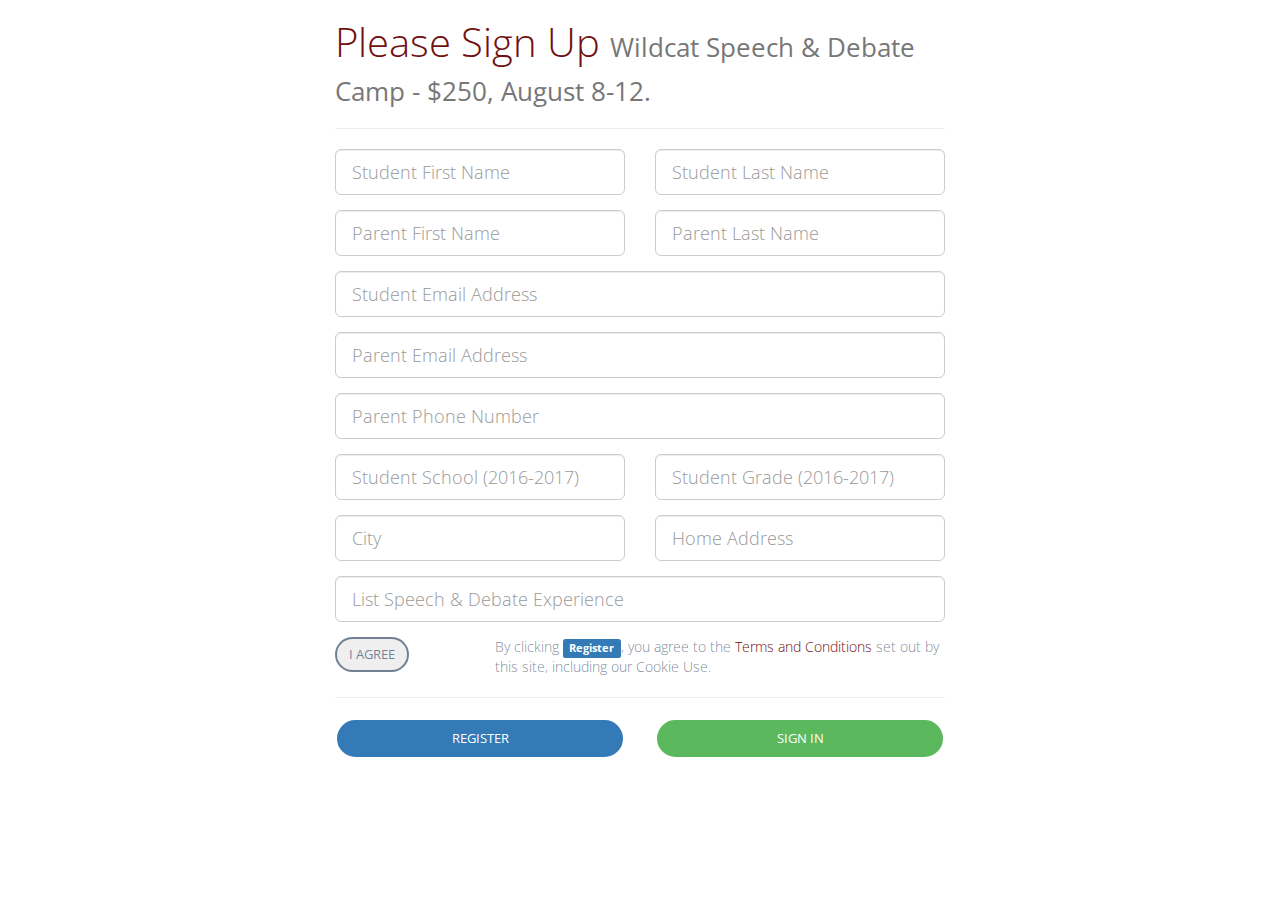
<file: contactus.html>
<!doctype html>
<!--[if lt IE 7]>      <html class="no-js lt-ie9 lt-ie8 lt-ie7" lang=""> <![endif]-->
<!--[if IE 7]>         <html class="no-js lt-ie9 lt-ie8" lang=""> <![endif]-->
<!--[if IE 8]>         <html class="no-js lt-ie9" lang=""> <![endif]-->
<!--[if gt IE 8]><!--> <html class="no-js" lang=""> <!--<![endif]-->
<head>
    <meta charset="utf-8">
    <!--<meta http-equiv="X-UA-Compatible" content="IE=edge,chrome=1">-->
    <meta http-equiv="X-UA-Compatible" content="IE=edge" />
    <title>Wildcat Speech & Debate Camp</title>
    <meta name="description" content="">
    <meta name="viewport" content="width=device-width, initial-scale=1">
    <link rel="apple-touch-icon" href="apple-touch-icon.png">
    <link rel="shortcut icon" href="/favicon.ico" type="image/x-icon">
    <link rel="icon" href="/favicon.ico" type="image/x-icon">
    <link rel="stylesheet" href="css/normalize.min.css">
    <link rel="stylesheet" href="css/bootstrap.min.css">
    <link rel="stylesheet" href="css/jquery.fancybox.css">
    <link rel="stylesheet" href="css/flexslider.css">
    <link rel="stylesheet" href="css/styles.css">
    <link rel="stylesheet" href="css/queries.css">
    <link rel="stylesheet" href="css/etline-font.css">
    <link rel="stylesheet" href="bower_components/animate.css/animate.min.css">
    <link rel="stylesheet" href="http://maxcdn.bootstrapcdn.com/font-awesome/4.3.0/css/font-awesome.min.css">
    <script src="js/vendor/modernizr-2.8.3-respond-1.4.2.min.js"></script>
</head>
<body id="top">
<section id = "first">
<div class="container>

<div class="row">
    <div class="col-xs-12 col-sm-8 col-md-6 col-sm-offset-2 col-md-offset-3" id = "registerform">
		<form role="form" action = "https://formspree.io/pshsspeechanddebate@gmail.com" method="POST">
			<h2>Please Sign Up <small>Wildcat Speech & Debate Camp - $250, August 8-12.</small></h2>
			<hr class="colorgraph">
			<div class="row">
				<div class="col-xs-12 col-sm-6 col-md-6">
					<div class="form-group">
                        <input type="text" name="student_first_name" id="first_name" class="form-control input-lg" placeholder="Student First Name" tabindex="1">
					</div>
				</div>
				<div class="col-xs-12 col-sm-6 col-md-6">
					<div class="form-group">
						<input type="text" name="student_last_name" id="last_name" class="form-control input-lg" placeholder="Student Last Name" tabindex="2">
					</div>
				</div>
				<div class="col-xs-12 col-sm-6 col-md-6">
					<div class="form-group">
                        <input type="text" name="parent_first_name" id="first_name" class="form-control input-lg" placeholder="Parent First Name" tabindex="3">
					</div>
				</div>
				<div class="col-xs-12 col-sm-6 col-md-6">
					<div class="form-group">
						<input type="text" name="parent_last_name" id="last_name" class="form-control input-lg" placeholder="Parent Last Name" tabindex="4">
					</div>
				</div>
			</div>
				<div class="form-group">
					<input type="email" name="student_email" id="email" class="form-control input-lg" placeholder="Student Email Address" tabindex="5">
				</div>
				<div class="form-group">
					<input type="email" name="parent_email" id="email" class="form-control input-lg" placeholder="Parent Email Address" tabindex="6">
				</div>
				<div class="form-group">
					<input type="" name="parent_phone_number" class="form-control input-lg" placeholder="Parent Phone Number" tabindex="7">
				</div>
			<div class="row">
				<div class="col-xs-12 col-sm-6 col-md-6">
					<div class="form-group">
						<input type="text" name="student_school" class="form-control input-lg" placeholder="Student School (2016-2017)" tabindex="8">
					</div>
				</div>
				<div class="col-xs-12 col-sm-6 col-md-6">
					<div class="form-group">
						<input type="text" name="student_grade" class="form-control input-lg" placeholder="Student Grade (2016-2017)" tabindex="9">
					</div>
				</div>
			</div>

			<div class="row">
				<div class="col-xs-12 col-sm-6 col-md-6">
					<div class="form-group">
						<input type="text" name="city" class="form-control input-lg" placeholder="City" tabindex="10">
					</div>
				</div>
				<div class="col-xs-12 col-sm-6 col-md-6">
					<div class="form-group">
						<input type="text" name="home_address" class="form-control input-lg" placeholder="Home Address" tabindex="11">
					</div>
				</div>
			</div>
				<div class="form-group">
					<input type="" name="experience" id="" class="form-control input-lg" placeholder="List Speech & Debate Experience" tabindex="12">
				</div>
			<div class="row">
				<div class="col-xs-4 col-sm-3 col-md-3">
					<span class="button-checkbox">
						<button type="button" class="btn" data-color="info" tabindex="13">I Agree</button>
                        <input type="checkbox" name="t_and_c" id="t_and_c" class="hidden" value="1">
					</span>
				</div>
				<div class="col-xs-8 col-sm-9 col-md-9">
					 By clicking <strong class="label label-primary">Register</strong>, you agree to the <a href="#" data-toggle="modal" data-target="#t_and_c_m">Terms and Conditions</a> set out by this site, including our Cookie Use.
				</div>
			</div>
			
			<hr class="colorgraph">
			<div class="row">
				<div class="col-xs-12 col-md-6"><a href = "index.html"><input type="submit" value="Register" class="btn btn-primary btn-block btn-lg" tabindex="13"></a></div>
				<div class="col-xs-12 col-md-6"><a href="" class="btn btn-success btn-block btn-lg">Sign In</a></div>
			</div>
		</form>
	</div>
</div>
</body>
</file>
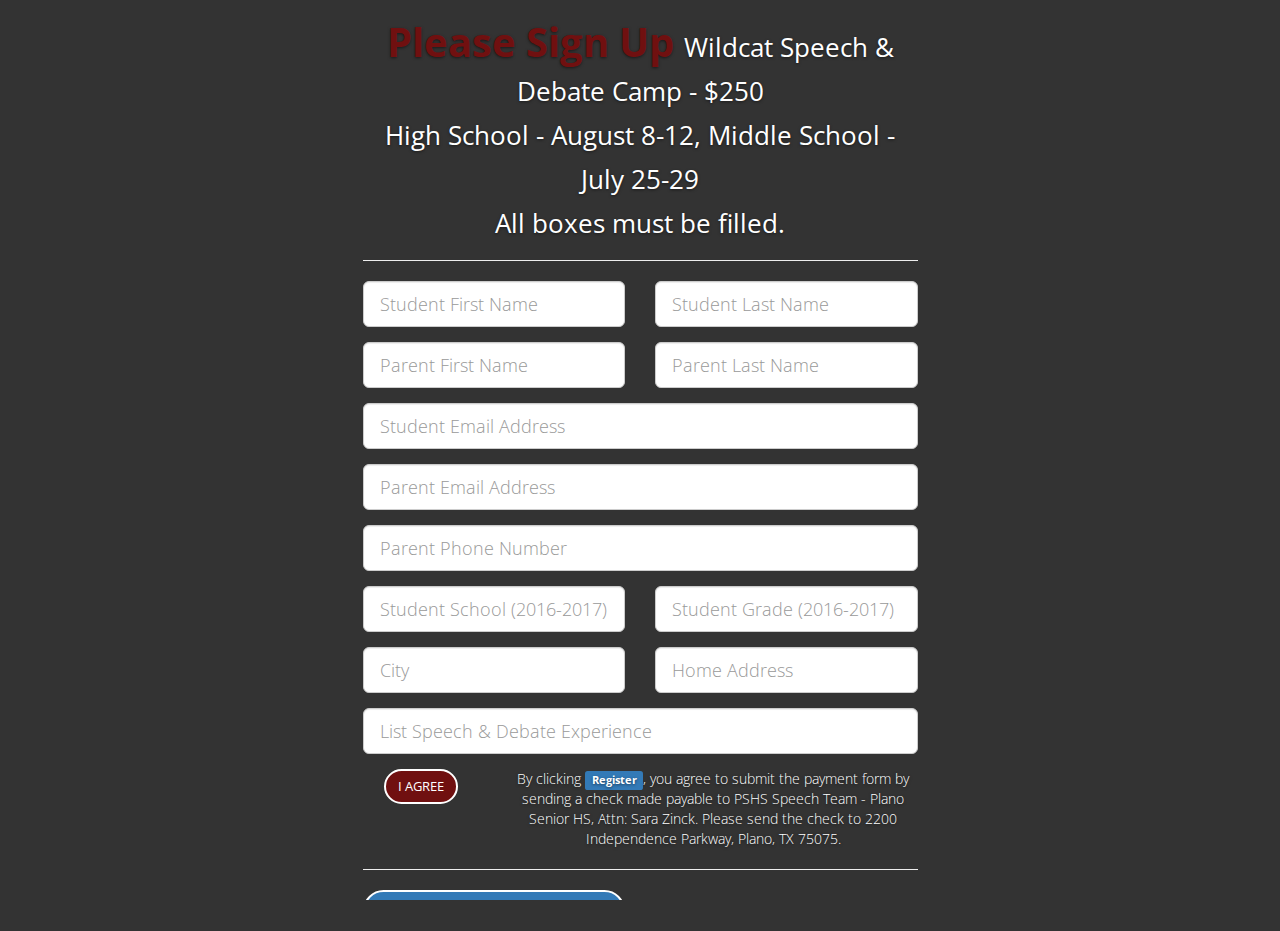
<file: register.html>
<!doctype html>
<!--[if lt IE 7]>      <html class="no-js lt-ie9 lt-ie8 lt-ie7" lang=""> <![endif]-->
<!--[if IE 7]>         <html class="no-js lt-ie9 lt-ie8" lang=""> <![endif]-->
<!--[if IE 8]>         <html class="no-js lt-ie9" lang=""> <![endif]-->
<!--[if gt IE 8]><!--> <html class="no-js" lang=""> <!--<![endif]-->
<head>
    <meta charset="utf-8">
    <!--<meta http-equiv="X-UA-Compatible" content="IE=edge,chrome=1">-->
    <meta http-equiv="X-UA-Compatible" content="IE=edge" />
    <title>Wildcat Speech & Debate Camp</title>
    <meta name="description" content="">
    <meta name="viewport" content="width=device-width, initial-scale=1">
    <link rel="apple-touch-icon" href="apple-touch-icon.png">
    <link rel="shortcut icon" href="/favicon.ico" type="image/x-icon">
    <link rel="icon" href="/favicon.ico" type="image/x-icon">
    <link rel="stylesheet" href="css/normalize.min.css">
    <link rel="stylesheet" href="css/bootstrap.min.css">
    <link rel="stylesheet" href="css/jquery.fancybox.css">
    <link rel="stylesheet" href="css/flexslider.css">
    <link rel="stylesheet" href="css/styles.css">
    <link rel="stylesheet" href="css/queries.css">
    <link rel="stylesheet" href="css/etline-font.css">
    <link rel="stylesheet" href="bower_components/animate.css/animate.min.css">
    <link rel="stylesheet" href="css/cover.css">
    <link rel="stylesheet" href="http://maxcdn.bootstrapcdn.com/font-awesome/4.3.0/css/font-awesome.min.css">
    <script src="js/vendor/modernizr-2.8.3-respond-1.4.2.min.js"></script>
</head>
<body id="top">
<div class="container">

<div class="row">
    <div class="col-xs-12 col-sm-8 col-md-6 col-sm-offset-2 col-md-offset-3" id = "registerform">
		<form role="form" action = "https://formspree.io/pshsspeechanddebate@gmail.com" method="POST">
			<h2><b>Please Sign Up</b> <small> <span style = "color:white">Wildcat Speech & Debate Camp - $250 <br>High School - August 8-12, Middle School - July 25-29 <br>All boxes must be filled.</span></small></h2>
			<hr class="colorgraph">
			<div class="row">
				<div class="col-xs-12 col-sm-6 col-md-6">
					<div class="form-group">
                        <input type="text" name="student_first_name" id="first_name" class="form-control input-lg" placeholder="Student First Name" tabindex="1">
					</div>
				</div>
				<div class="col-xs-12 col-sm-6 col-md-6">
					<div class="form-group">
						<input type="text" name="student_last_name" id="last_name" class="form-control input-lg" placeholder="Student Last Name" tabindex="2">
					</div>
				</div>
				<div class="col-xs-12 col-sm-6 col-md-6">
					<div class="form-group">
                        <input type="text" name="parent_first_name" id="first_name" class="form-control input-lg" placeholder="Parent First Name" tabindex="3">
					</div>
				</div>
				<div class="col-xs-12 col-sm-6 col-md-6">
					<div class="form-group">
						<input type="text" name="parent_last_name" id="last_name" class="form-control input-lg" placeholder="Parent Last Name" tabindex="4">
					</div>
				</div>
			</div>
				<div class="form-group">
					<input type="email" name="student_email" id="email" class="form-control input-lg" placeholder="Student Email Address" tabindex="5">
				</div>
				<div class="form-group">
					<input type="email" name="parent_email" id="email" class="form-control input-lg" placeholder="Parent Email Address" tabindex="6">
				</div>
				<div class="form-group">
					<input type="" name="parent_phone_number" class="form-control input-lg" placeholder="Parent Phone Number" tabindex="7">
				</div>
			<div class="row">
				<div class="col-xs-12 col-sm-6 col-md-6">
					<div class="form-group">
						<input type="text" name="student_school" class="form-control input-lg" placeholder="Student School (2016-2017)" tabindex="8">
					</div>
				</div>
				<div class="col-xs-12 col-sm-6 col-md-6">
					<div class="form-group">
						<input type="text" name="student_grade" class="form-control input-lg" placeholder="Student Grade (2016-2017)" tabindex="9">
					</div>
				</div>
			</div>

			<div class="row">
				<div class="col-xs-12 col-sm-6 col-md-6">
					<div class="form-group">
						<input type="text" name="city" class="form-control input-lg" placeholder="City" tabindex="10">
					</div>
				</div>
				<div class="col-xs-12 col-sm-6 col-md-6">
					<div class="form-group">
						<input type="text" name="home_address" class="form-control input-lg" placeholder="Home Address" tabindex="11">
					</div>
				</div>
			</div>
				<div class="form-group">
					<input type="" name="experience" id="" class="form-control input-lg" placeholder="List Speech & Debate Experience" tabindex="12">
				</div>
			<div class="row">
				<div class="col-xs-4 col-sm-3 col-md-3">
					<span class="button-checkbox">
						<button type="button" class="btn" data-color="info" tabindex="13" id = "bcolor">I Agree</button>
                        <input type="checkbox" name="t_and_c" id="t_and_c" class="hidden" value="1">
					</span>
				</div>
				<div class="col-xs-8 col-sm-9 col-md-9">
					 By clicking <strong class="label label-primary">Register</strong>, you agree to submit the payment form by sending a check made payable to PSHS Speech Team - Plano Senior HS, Attn: Sara Zinck. Please send the check to 2200 Independence Parkway, Plano, TX 75075.
				</div>
			</div>
			
			<hr class="colorgraph">
			<div class="row">
				<div class="col-xs-12 col-md-6"><a href = "index.html"><input type="submit" value="Register" class="btn btn-primary btn-block btn-lg" tabindex="15"></a></div>
			</div>
		</form>
  </body>
</html>
</file>
<file: css/styles.css>
@import url(http://fonts.googleapis.com/css?family=Open+Sans:300italic,400italic,600italic,700italic,800italic,400,300,600,700,800);
@import url(http://fonts.googleapis.com/css?family=Merriweather:400,300,400italic,300italic,700,700italic);
@import url(http://fonts.googleapis.com/css?family=Nunito:400,300,700);
/* ==========================================================================
Typography
========================================================================== */AV

#register {
  color:white;
}
#bcolor 
{
background-color:#701010;
}
#registerform {
  margin-top:0px;
}
#harvard {
  margin-left: 620px;
  margin-top: 50px;
}
p {
  font-size: 15px;
  line-height: 29px;
  color: rgba(28, 54, 83, 0.6);
  padding-bottom: 20px; }

h1 {
  font-size: 60px; 
  color: #701010;
}

h2 {
  font-size: 40px;
  font-weight: 300;
  color: #701010; }

h3 {
  font-size: 24px;
  margin-bottom: 20px;
  color: #701010; }

h4 {
  font-size: 18px; }

h5 {
  font-size: 15px;
  color: #701010;
  text-transform: uppercase;
  font-weight: 500; }

.btn {
  font-size: 13px;
  border: solid 2px;
  border-radius: 40px;
  display: inline-block;
  text-transform: uppercase; }

.btn:hover, .btn:focus {
  color: #fff;
  border-color: #701010;
  background-color: #701010; }

.btn-white {
  font-size: 13px;
  border: solid 2px;
  border-radius: 40px;
  display: inline-block;
  border-color: #fff; 
  color: white;
}

.btn-white:hover, .btn-white:focus {
  color: white;
  border-color: #701010; }

.btn-fill {
  color: #fff;
  border: solid 2px #701010;
  border-radius: 40px;
  display: inline-block;
  text-transform: uppercase;
  background-color: #701010; }

.btn-fill:hover, .btn-fill:focus {
  color: #fff;
  background-color: #D7405D;
  border-color: #D7405D; }

.btn-small {
  padding: 8px 40px; }

.btn-large {
  padding: 15px 40px; }

.btn-margin-right {
  margin-right: 20px; }

section.intro, section.sign-up {
  background: #fff; }
section.features-extra
{
  background:#d4d4d4
}
section.features, section.blog-intro, section.blog {
  background: #F3F4F8; }

/* ==========================================================================
Global Styles
========================================================================== */
.group:after {
  content: "";
  display: table;
  clear: both; }

.no-padding {
  padding: 0; }

.no-margin {
  margin: 0; }

a {
  color: #701010;
  -webkit-transition-timing-function: ease;
  transition-timing-function: ease;
  -webkit-transition-duration: 200ms;
  transition-duration: 200ms;
  -webkit-transition-property: color, border-color, background-color;
  transition-property: color, border-color, background-color; }

a:hover, a:focus {
  color: #D7405D;
  text-decoration: none; }

body {
  font-family: "Open Sans", sans-serif;
  font-weight: 300;
  color: rgba(28, 54, 83, 0.6);
  -webkit-text-size-adjust: 100%; }

ul, ol {
  margin: 0;
  padding: 0; }

ul li {
  list-style: none; }

.section-padding {
  padding: 120px 0; }

.tooltip {
  position: absolute;
  z-index: 1070;
  display: block;
  font-family: "Helvetica Neue", Helvetica, Arial, sans-serif;
  font-size: 12px;
  font-weight: normal;
  line-height: 1.4;
  visibility: visible;
  filter: alpha(opacity=0);
  opacity: 0; }

.tooltip.in {
  filter: alpha(opacity=90);
  opacity: .9; }

.tooltip.top {
  padding: 5px 0;
  margin-top: -3px; }

.tooltip.right {
  padding: 0 5px;
  margin-left: 3px; }

.tooltip.bottom {
  padding: 5px 0;
  margin-top: 3px; }

.tooltip.left {
  padding: 0 5px;
  margin-left: -3px; }

.tooltip-inner {
  max-width: 200px;
  padding: 3px 8px;
  color: #fff;
  text-align: center;
  text-decoration: none;
  text-transform: capitalize;
  background-color: #000;
  border-radius: 4px; }

/* ==========================================================================
Animations
========================================================================== */
.pulse2 {
  -webkit-animation-name: pulse2;
          animation-name: pulse2;
  -webkit-animation-duration: 1s;
          animation-duration: 1s;
  -webkit-animation-iteration-count: infinite;
          animation-iteration-count: infinite;
  -webkit-animation-timing-function: linear;
          animation-timing-function: linear; }

@-webkit-keyframes pulse2 {
  0% {
    -webkit-transform: scale(1.1);
            transform: scale(1.1); }
  50% {
    -webkit-transform: scale(0.8);
            transform: scale(0.8); }
  100% {
    -webkit-transform: scale(1);
            transform: scale(1); } }

@keyframes pulse2 {
  0% {
    -webkit-transform: scale(1.1);
            transform: scale(1.1); }
  50% {
    -webkit-transform: scale(0.8);
            transform: scale(0.8); }
  100% {
    -webkit-transform: scale(1);
            transform: scale(1); } }
.floating-arrow {
  -webkit-animation-name: floating-arrow;
          animation-name: floating-arrow;
  -webkit-animation-duration: 2s;
          animation-duration: 2s;
  -webkit-animation-iteration-count: infinite;
          animation-iteration-count: infinite;
  -webkit-animation-timing-function: ease-in-out;
          animation-timing-function: ease-in-out; }

@-webkit-keyframes floating-arrow {
  from {
    -webkit-transform: translate(-50%, 0);
            transform: translate(-50%, 0); }
  65% {
    -webkit-transform: translate(-50%, 15px);
            transform: translate(-50%, 15px); }
  to {
    -webkit-transform: translate(-50%, 0);
            transform: translate(-50%, 0); } }

@keyframes floating-arrow {
  from {
    -webkit-transform: translate(-50%, 0);
            transform: translate(-50%, 0); }
  65% {
    -webkit-transform: translate(-50%, 15px);
            transform: translate(-50%, 15px); }
  to {
    -webkit-transform: translate(-50%, 0);
            transform: translate(-50%, 0); } }
.floating-logo {
  -webkit-animation-name: floating-logo;
          animation-name: floating-logo;
  -webkit-animation-duration: 2s;
          animation-duration: 2s;
  -webkit-animation-iteration-count: infinite;
          animation-iteration-count: infinite;
  -webkit-animation-timing-function: ease-in-out;
          animation-timing-function: ease-in-out; }

@-webkit-keyframes floating-logo {
  from {
    -webkit-transform: translate(-50%, 0);
            transform: translate(-50%, 0); }
  50% {
    -webkit-transform: translate(-50%, 10px);
            transform: translate(-50%, 10px); }
  to {
    -webkit-transform: translate(-50%, 0);
            transform: translate(-50%, 0); } }

@keyframes floating-logo {
  from {
    -webkit-transform: translate(-50%, 0);
            transform: translate(-50%, 0); }
  50% {
    -webkit-transform: translate(-50%, 10px);
            transform: translate(-50%, 10px); }
  to {
    -webkit-transform: translate(-50%, 0);
            transform: translate(-50%, 0); } }
/* ==========================================================================
Waypoinsts
========================================================================== */
.wp1, .wp2, .wp3, .wp4, .wp5, .wp6, .wp7, .wp8, .wp9 {
  visibility: hidden; }

.wp2 {
  -webkit-animation-delay: 0.3s;
  animation-delay: 0.3s; }

.bounceInLeft, .bounceInRight, .fadeInUp, .fadeInUpDelay, .fadeInDown, .fadeInUpD, .fadeInLeft, .fadeInRight, .bounceInDown {
  visibility: visible; }

/* ==========================================================================
Navigation
========================================================================== */
.header-nav.open {
  visibility: visible;
  opacity: 0.9;
  -webkit-transition: opacity 0.5s;
  transition: opacity 0.5s; }

.nav-toggle {
  position: absolute;
  top: 0;
  right: 15px;
  z-index: 999999;
  padding: 10px 35px 16px 0;
  cursor: pointer; }

.nav-toggle:focus {
  outline: none; }

.nav-toggle span, .nav-toggle span:before, .nav-toggle span:after {
  content: "";
  position: absolute;
  display: block;
  width: 35px;
  height: 3px;
  border-radius: 1px;
  background: #fff;
  cursor: pointer; }

.nav-toggle span:before {
  top: -10px; }

.nav-toggle span:after {
  bottom: -10px; }

.nav-toggle span, .nav-toggle span:before, .nav-toggle span:after {
  -webkit-transition: all 300ms ease-in-out;
  transition: all 300ms ease-in-out; }

.nav-toggle.active span {
  background-color: transparent; }

.nav-toggle.active span:before, .nav-toggle.active span:after {
  top: 0; }

.nav-toggle.active span:before {
  -ms-transform: rotate(45deg);
  -webkit-transform: rotate(45deg);
  transform: rotate(45deg); }

.nav-toggle.active span:after {
  top: 10px;
  -ms-transform: translatey(-10px) rotate(-45deg);
  -webkit-transform: translatey(-10px) rotate(-45deg);
  transform: translatey(-10px) rotate(-45deg); }

.navicon {
  position: absolute;
  height: 26px;
  right: 10px;
  top: 48px;
  visibility: hidden;
  -webkit-transition: all 300ms ease-in-out;
          transition: all 300ms ease-in-out; }

/* ==========================================================================
Hero
========================================================================== */
.hero {
  min-height: 750px;
  background: url("http://i.imgur.com/aXImw5S.jpg")  no-repeat center center;
  background-size: cover;
  position: relative; }
  .hero .down-arrow a {
    color: #fff; }
  .hero h1 {
    color: #fff;
    margin-bottom: 40px; }
  .hero p.intro {
    color: #fff;
    font-size: 20px;
    font-weight: 300;
    margin-bottom: 80px; }
  .hero .hero-content {
    padding-top: 26%; }

.navigation {
  -webkit-transition: all 300ms ease-in-out;
          transition: all 300ms ease-in-out;
  position: fixed;
  width: 100%;
  z-index: 999; }

.fixed {
  position: fixed;
  background-color: #701010;
  z-index: 999;
  width: 100%; }

header {
  padding: 50px 0;
  border-bottom: solid 1px rgba(255, 255, 255, 0.2);
  position: relative;
  width: 1170px;
  margin: 0 auto;
  -webkit-transition: padding 300ms ease-in-out;
          transition: padding 300ms ease-in-out; }
  header a {
    color: #fff;
    text-transform: uppercase;
    font-size: 13px; }
    header a.login {
      margin-right: 20px; }
  header .logo {
    display: inline-block; 
    top: 10px; }

  header ul.primary-nav {
    margin: 0 0 0 75px;
    padding: 0; }
    header ul.primary-nav li {
      display: inline; }
      header ul.primary-nav li a {
        color: #fff;
        padding-right: 25px; }
        header ul.primary-nav li a:hover {
          color: #701010; }
      header ul.primary-nav li:last-child a {
        padding-right: 0px; }
  header ul.member-actions li {
    display: inline; }
    header ul.member-actions li a {
      color: #fff; }
      header ul.member-actions li a:hover {
        color: #701010; }
  header .header-nav {
    display: inline-block;
   }
  header .member-actions {
    position: absolute;
    right: 0;
    top: 77px;
    -webkit-transition: all 300ms ease-in-out;
            transition: all 300ms ease-in-out; }

.down-arrow {
  color: #fff;
  font-size: 30px;
  position: absolute;
  bottom: 95px;
  left: 49.79%;
  -webkit-transform: translateX(-50%);
      -ms-transform: translateX(-50%);
          transform: translateX(-50%); }

/* ==========================================================================
Intro
========================================================================== */
.intro span.icon {
  font-size: 40px;
  color: #701010;
  font-weight: bold; }

.intro-icon {
  display: inline-block;
  vertical-align: top;
  padding: 6px 0 0 0;
  margin-right: 20px;
  width: 40px; }

.intro-content {
  display: inline-block;
  width: 80%; }

/* ==========================================================================
Features-stack
========================================================================== */
.features {
  position: relative; }
  .features p {
    margin-bottom: 0;
    padding-bottom: 0; }
  .features h3 {
    margin: 0 0 20px 0; }
  .features span.icon {
    font-size: 35px;
    color: #701010;
    font-weight: bold; }
  .features .feature-icon {
    display: inline-block;
    vertical-align: top;
    padding: 6px 0 0 0;
    margin-right: 20px;
    width: 35px; }
  .features .feature-content {
    display: inline-block;
    width: 75%; }
  .features .intro-icon {
    display: inline-block;
    vertical-align: top;
    padding: 6px 0 0 0;
    margin-right: 20px; }
  .features .intro-content {
    display: inline-block;
    width: 80%; }
  .features ul.features-stack {
    margin-top: 50px; }
  .features ul.features-stack li {
    margin-top: 20px;
    padding-bottom: 20px;
    border-bottom: solid 1px #E6E9EA; }
  .features ul.features-stack li:last-child {
    padding-bottom: 0px;
    border-bottom: none; }
  .features .ipad-wrap {
    width: 706px;
    height: 1002px;
    background: url("../img/ipad-device.png") no-repeat center center;
    z-index: 1; }
  .features .iphone-wrap {
    width: 304px;
    height: 620px;
    background: url("../img/iphone6.png") no-repeat center center;
    position: absolute;
    left: 530px;
    bottom: 129px;
    z-index: 2; }
  .features .device-showcase {
    position: absolute;
    bottom: -365px;
    right: 61%; }

.features .responsive-feature-img, .features-extra .responsive-feature-img {
  /*display: none; }*/
}
.devices {
  position: relative; }

/* ==========================================================================
.features-extra
========================================================================== */
.features-extra {
  position: relative;
  z-index: 3; }
  .features-extra .btn {
    margin-top: 20px; }
  .features-extra .macbook-wrap {
    position: absolute;
    width: 916px;
    height: 540px;
    background: url("../img/macbook-pro.png") no-repeat center center;
    top: 114px;
    z-index: 4;
    left: 50%; }

/* ==========================================================================
.hero-strip
========================================================================== */
.hero-strip {
  margin-top: 120px;
  background: #333844 url("../img/polygonal-bg.jpg") no-repeat center center;
  padding-bottom: 190px;
  position: relative; }
  .hero-strip i {
    font-family: "Nunito", sans-serif;
    font-weight: 300;
    font-size: 25px;
    color: #F69D52;
    vertical-align: top;
    margin-left: -8px;
    font-style: normal; }
  .hero-strip h2 {
    color: #fff;
    margin: 0 0 20px 0; }
  .hero-strip p {
    color: #ACB1B4; }
  .hero-strip .btn {
    margin-top: 10px; }
  .hero-strip .logo-placeholder {
    width: 230px;
    height: 230px;
    position: absolute;
    bottom: -250px;
    left: 50%;
    z-index: 100;
    -webkit-transform: translateX(-50%);
        -ms-transform: translateX(-50%);
            transform: translateX(-50%); }

/* ==========================================================================
.blog-intro
========================================================================== */
.blog-intro {
  padding-top: 160px; }
  .blog-intro h3 {
    margin-bottom: 70px; }
  .blog-intro .leftcol {
    padding-right: 100px;
    border-right: solid 1px #E6E9EA; }
  .blog-intro .rightcol {
    padding-left: 100px; }

/* ==========================================================================
.blog
========================================================================== */
.blog {
  padding-bottom: 120px; }
  .blog img {
    width: 100%;
    height: auto;
    -webkit-transition: all 300ms ease-in-out;
    transition: all 300ms ease-in-out; }
  .blog h2 {
    font-size: 11px;
    color: #ACB1B4;
    font-weight: 500;
    text-transform: uppercase;
    margin-top: 35px; }
  .blog .btn {
    margin-top: 20px; }
  .blog .blog-img-wrap {
    position: relative;
    overflow: hidden; }
    .blog .blog-img-wrap .overlay {
      position: absolute;
      width: 100%;
      height: 100%;
      background-color: rgba(255, 255, 255, 0.5);
      -webkit-transition: all 300ms ease-in-out;
      transition: all 300ms ease-in-out;
      -ms-filter: "progid:DXImageTransform.Microsoft.Alpha(Opacity=0)";
      filter: alpha(opacity=0);
      opacity: 0; }
    .blog .blog-img-wrap i {
      color: #fff;
      font-size: 20px;
      position: absolute;
      width: 20px;
      height: 20px;
      top: 25px;
      right: 35px; }
  .blog .blog-img-wrap:hover img, .blog .blog-img-wrap:focus img {
    -ms-transform: scale(1.1);
    -webkit-transform: scale(1.1);
    transform: scale(1.1); }
  .blog .blog-img-wrap:hover .overlay, .blog .blog-img-wrap:focus .overlay {
    -ms-filter: "progid:DXImageTransform.Microsoft.Alpha(Opacity=1)";
    filter: alpha(opacity=1);
    opacity: 1;
    z-index: 9; }
  .blog figcaption i {
    margin-left: 5px;
    font-size: 15px; }
  .blog figcaption a.blog-post-title {
    color: rgba(28, 54, 83, 0.6); }
  .blog figcaption a.blog-post-title:hover, .blog figcaption a.blog-post-title:focus {
    color: #701010; }

/* ==========================================================================
.testimonial-slider
========================================================================== */
.testimonial-slider {
  background: url("../img/gradient.png")  no-repeat center center;
  background-size: cover; }
  .testimonial-slider .avatar {
    width: 150px;
    height: 150px;
    margin: 0 auto;
    vertical-align: middle;
    overflow: hidden;
    border-radius: 50%;
    border: solid 3px #fff;
    background-color: #fff; }
    .testimonial-slider .avatar img {
      width: 150px;
      height: auto; }
  .testimonial-slider h2 {
    color: #fff;
    font-size: 40px;
    font-weight: 300;
    font-style: italic;
    margin: 30px 0; }
  .testimonial-slider p {
    color: #ACB1B4;
    text-transform: uppercase;
    letter-spacing: 2px; }

/* ==========================================================================
Sign up form
========================================================================== */
.sign-up .signup-form .sign-up-btn {
  padding: 15px 0;
  border-radius: 3px;
  width: 80%;
  font-size: 13px; }
.sign-up .signup-form .form-input-group {
  width: 80%;
  height: 55px;
  margin: 0 auto 10px;
  border-radius: 5px;
  border: solid 1px #E6E9EA;
  text-align: left;
  position: relative; }
  .sign-up .signup-form .form-input-group i {
    color: #701010;
    font-size: 14px; }
  .sign-up .signup-form .form-input-group i:after {
    content: "";
    height: 30px;
    width: 1px;
    border-right: solid 1px #E6E9EA;
    position: absolute;
    top: 50%;
    left: 30px;
    -webkit-transform: translateY(-50%);
        -ms-transform: translateY(-50%);
            transform: translateY(-50%); }
  .sign-up .signup-form .form-input-group i.fa-lock {
    font-size: 18px;
    position: absolute;
    top: 50%;
    -webkit-transform: translateY(-50%);
        -ms-transform: translateY(-50%);
            transform: translateY(-50%);
    margin-left: 20px; }
  .sign-up .signup-form .form-input-group i.fa-envelope {
    font-size: 14px;
    position: absolute;
    top: 50%;
    -webkit-transform: translateY(-50%);
        -ms-transform: translateY(-50%);
            transform: translateY(-50%);
    margin-left: 20px; }
  .sign-up .signup-form .form-input-group input {
    padding-left: 68px;
    width: 100%;
    height: 100%;
    border-radius: 6px;
    border: none; }
  .sign-up .signup-form .form-input-group input::-webkit-input-placeholder {
    color: #BCC1C3; }
  .sign-up .signup-form .form-input-group input:-moz-placeholder {
    color: #BCC1C3; }
  .sign-up .signup-form .form-input-group input::-moz-placeholder {
    color: #BCC1C3; }
  .sign-up .signup-form .form-input-group input:-ms-input-placeholder {
    color: #BCC1C3; }

/* ==========================================================================
To top
========================================================================== */
.to-top {
  height: 60px;
  background-color: #495061; }
  .to-top .to-top-wrap {
    height: 60px;
    width: 70px;
    position: absolute;
    right: 0;
    text-align: center; }
    .to-top .to-top-wrap a {
      display: block;
      width: 100%;
      height: 100%;
      color: #fff;
      background-color: rgba(0, 0, 0, 0.15); }
    .to-top .to-top-wrap a:hover, .to-top .to-top-wrap a:focus {
      background-color: rgba(0, 0, 0, 0.4); }
    .to-top .to-top-wrap i {
      font-size: 30px;
      line-height: 55px; }
  .to-top .row {
    position: relative; }

/* ==========================================================================
Footer
========================================================================== */
footer {
  background-color: #701010;
  position: relative; }
  footer p {
    color: #ACB1B4;
    font-size: 13px; }
  footer a {
    color: #fff; }
  footer a:hover {
    color: #701010; }
  footer ul.footer-group {
    border-top: solid 1px #4E566C;
    padding-top: 25px;
    margin-bottom: 45px; }
  footer ul.footer-group li {
    display: inline-block; }
  footer ul.footer-group li a {
    font-size: 13px;
    text-transform: uppercase; }
  footer ul.footer-group li a:hover {
    color: #701010; }
  footer ul.footer-group li {
    margin-right: 30px; }
  footer ul.footer-group li:last-child {
    margin-right: 0; }
  footer span.fa-heart {
    color: #ff415c;
    font-size: 15px;
    margin: 0 2px; }
  footer .social-share {
    position: absolute;
    background-color: #d4d4d4;
    right: 0;
    width: 40%;
    height: 100%;
    padding: 142px 0 0 70px;
    text-align: center;
     }
    footer .social-share p {
      color: #fff;
      text-transform: uppercase;
      padding-bottom: 10px; }
    footer .social-share a.twitter-share {
      height: 60px;
      width: 60px;
      background-color: #1AB4EF;
      border-radius: 3px;
      font-size: 22px;
      display: inline-block;
      text-align: center;
      margin-right: 20px; 
      }
    footer .social-share a.twitter-share:hover, footer .social-share a.twitter-share:focus {
      background-color: #1590BF; }
    footer .social-share a.facebook-share:hover, footer .social-share a.facebook-share:focus {
      background-color: #324C85; }
    footer .social-share a.facebook-share {
      height: 60px;
      width: 60px;
      background-color: #3B5898;
      border-radius: 3px;
      font-size: 22px;
      display: inline-block;
      text-align: center; }
    footer .social-share a {
      color: #fff; }
    footer .social-share a:hover {
      color: #fff; }
    footer .social-share a i {
      margin-top: 20px; }
  footer .footer-links {
    margin: 120px 0 120px 0; }

/* ==========================================================================
Icon font (http://www.elegantthemes.com/blog/freebie-of-the-week/free-line-style-icons)
========================================================================== */
@font-face {
  font-family: 'et-line';
  src: url("../fonts/et-line.eot");
  src: url("../fonts/et-line.eot?#iefix") format("embedded-opentype"), url("../fonts/et-line.woff") format("woff"), url("../fonts/et-line.ttf") format("truetype"), url("../fonts/et-line.svg#et-line") format("svg");
  font-weight: normal;
  font-style: normal; }
/* Use the following CSS code if you want to use data attributes for inserting your icons */
[data-icon]:before {
  font-family: 'et-line';
  content: attr(data-icon);
  speak: none;
  font-weight: normal;
  font-variant: normal;
  text-transform: none;
  line-height: 1;
  -webkit-font-smoothing: antialiased;
  -moz-osx-font-smoothing: grayscale;
  display: inline-block; }

/* Use the following CSS code if you want to have a class per icon */
/*
Instead of a list of all class selectors,
you can use the generic selector below, but it's slower:
[class*="icon-"] {
*/
.icon-mobile, .icon-laptop, .icon-desktop, .icon-tablet, .icon-phone, .icon-document, .icon-documents, .icon-search, .icon-clipboard, .icon-newspaper, .icon-notebook, .icon-book-open, .icon-browser, .icon-calendar, .icon-presentation, .icon-picture, .icon-pictures, .icon-video, .icon-camera, .icon-printer, .icon-toolbox, .icon-briefcase, .icon-wallet, .icon-gift, .icon-bargraph, .icon-grid, .icon-expand, .icon-focus, .icon-edit, .icon-adjustments, .icon-ribbon, .icon-hourglass, .icon-lock, .icon-megaphone, .icon-shield, .icon-trophy, .icon-flag, .icon-map, .icon-puzzle, .icon-basket, .icon-envelope, .icon-streetsign, .icon-telescope, .icon-gears, .icon-key, .icon-paperclip, .icon-attachment, .icon-pricetags, .icon-lightbulb, .icon-layers, .icon-pencil, .icon-tools, .icon-tools-2, .icon-scissors, .icon-paintbrush, .icon-magnifying-glass, .icon-circle-compass, .icon-linegraph, .icon-mic, .icon-strategy, .icon-beaker, .icon-caution, .icon-recycle, .icon-anchor, .icon-profile-male, .icon-profile-female, .icon-bike, .icon-wine, .icon-hotairballoon, .icon-globe, .icon-genius, .icon-map-pin, .icon-dial, .icon-chat, .icon-heart, .icon-cloud, .icon-upload, .icon-download, .icon-target, .icon-hazardous, .icon-piechart, .icon-speedometer, .icon-global, .icon-compass, .icon-lifesaver, .icon-clock, .icon-aperture, .icon-quote, .icon-scope, .icon-alarmclock, .icon-refresh, .icon-happy, .icon-sad, .icon-facebook, .icon-twitter, .icon-googleplus, .icon-rss, .icon-tumblr, .icon-linkedin, .icon-dribbble {
  font-family: 'et-line';
  speak: none;
  font-style: normal;
  font-weight: normal;
  font-variant: normal;
  text-transform: none;
  line-height: 1;
  -webkit-font-smoothing: antialiased;
  -moz-osx-font-smoothing: grayscale;
  display: inline-block; }

.icon-mobile:before {
  content: "\e000"; }

.icon-laptop:before {
  content: "\e001"; }

.icon-desktop:before {
  content: "\e002"; }

.icon-tablet:before {
  content: "\e003"; }

.icon-phone:before {
  content: "\e004"; }

.icon-document:before {
  content: "\e005"; }

.icon-documents:before {
  content: "\e006"; }

.icon-search:before {
  content: "\e007"; }

.icon-clipboard:before {
  content: "\e008"; }

.icon-newspaper:before {
  content: "\e009"; }

.icon-notebook:before {
  content: "\e00a"; }

.icon-book-open:before {
  content: "\e00b"; }

.icon-browser:before {
  content: "\e00c"; }

.icon-calendar:before {
  content: "\e00d"; }

.icon-presentation:before {
  content: "\e00e"; }

.icon-picture:before {
  content: "\e00f"; }

.icon-pictures:before {
  content: "\e010"; }

.icon-video:before {
  content: "\e011"; }

.icon-camera:before {
  content: "\e012"; }

.icon-printer:before {
  content: "\e013"; }

.icon-toolbox:before {
  content: "\e014"; }

.icon-briefcase:before {
  content: "\e015"; }

.icon-wallet:before {
  content: "\e016"; }

.icon-gift:before {
  content: "\e017"; }

.icon-bargraph:before {
  content: "\e018"; }

.icon-grid:before {
  content: "\e019"; }

.icon-expand:before {
  content: "\e01a"; }

.icon-focus:before {
  content: "\e01b"; }

.icon-edit:before {
  content: "\e01c"; }

.icon-adjustments:before {
  content: "\e01d"; }

.icon-ribbon:before {
  content: "\e01e"; }

.icon-hourglass:before {
  content: "\e01f"; }

.icon-lock:before {
  content: "\e020"; }

.icon-megaphone:before {
  content: "\e021"; }

.icon-shield:before {
  content: "\e022"; }

.icon-trophy:before {
  content: "\e023"; }

.icon-flag:before {
  content: "\e024"; }

.icon-map:before {
  content: "\e025"; }

.icon-puzzle:before {
  content: "\e026"; }

.icon-basket:before {
  content: "\e027"; }

.icon-envelope:before {
  content: "\e028"; }

.icon-streetsign:before {
  content: "\e029"; }

.icon-telescope:before {
  content: "\e02a"; }

.icon-gears:before {
  content: "\e02b"; }

.icon-key:before {
  content: "\e02c"; }

.icon-paperclip:before {
  content: "\e02d"; }

.icon-attachment:before {
  content: "\e02e"; }

.icon-pricetags:before {
  content: "\e02f"; }

.icon-lightbulb:before {
  content: "\e030"; }

.icon-layers:before {
  content: "\e031"; }

.icon-pencil:before {
  content: "\e032"; }

.icon-tools:before {
  content: "\e033"; }

.icon-tools-2:before {
  content: "\e034"; }

.icon-scissors:before {
  content: "\e035"; }

.icon-paintbrush:before {
  content: "\e036"; }

.icon-magnifying-glass:before {
  content: "\e037"; }

.icon-circle-compass:before {
  content: "\e038"; }

.icon-linegraph:before {
  content: "\e039"; }

.icon-mic:before {
  content: "\e03a"; }

.icon-strategy:before {
  content: "\e03b"; }

.icon-beaker:before {
  content: "\e03c"; }

.icon-caution:before {
  content: "\e03d"; }

.icon-recycle:before {
  content: "\e03e"; }

.icon-anchor:before {
  content: "\e03f"; }

.icon-profile-male:before {
  content: "\e040"; }

.icon-profile-female:before {
  content: "\e041"; }

.icon-bike:before {
  content: "\e042"; }

.icon-wine:before {
  content: "\e043"; }

.icon-hotairballoon:before {
  content: "\e044"; }

.icon-globe:before {
  content: "\e045"; }

.icon-genius:before {
  content: "\e046"; }

.icon-map-pin:before {
  content: "\e047"; }

.icon-dial:before {
  content: "\e048"; }

.icon-chat:before {
  content: "\e049"; }

.icon-heart:before {
  content: "\e04a"; }

.icon-cloud:before {
  content: "\e04b"; }

.icon-upload:before {
  content: "\e04c"; }

.icon-download:before {
  content: "\e04d"; }

.icon-target:before {
  content: "\e04e"; }

.icon-hazardous:before {
  content: "\e04f"; }

.icon-piechart:before {
  content: "\e050"; }

.icon-speedometer:before {
  content: "\e051"; }

.icon-global:before {
  content: "\e052"; }

.icon-compass:before {
  content: "\e053"; }

.icon-lifesaver:before {
  content: "\e054"; }

.icon-clock:before {
  content: "\e055"; }

.icon-aperture:before {
  content: "\e056"; }

.icon-quote:before {
  content: "\e057"; }

.icon-scope:before {
  content: "\e058"; }

.icon-alarmclock:before {
  content: "\e059"; }

.icon-refresh:before {
  content: "\e05a"; }

.icon-happy:before {
  content: "\e05b"; }

.icon-sad:before {
  content: "\e05c"; }

.icon-facebook:before {
  content: "\e05d"; }

.icon-twitter:before {
  content: "\e05e"; }

.icon-googleplus:before {
  content: "\e05f"; }

.icon-rss:before {
  content: "\e060"; }

.icon-tumblr:before {
  content: "\e061"; }

.icon-linkedin:before {
  content: "\e062"; }

.icon-dribbble:before {
  content: "\e063"; }

.bckgd {
  background-color:#701010;
}
</file>
<file: css/queries.css>
@media screen and (max-width:1200px) {
	header {
		width: 90%;
		margin: 0 auto;
	}
	#cool {
		margin-top: 1000px !important;
	}

	.intro-content {
		display: inline-block;
		width: 70%;
	}

	.hero .hero-content {
		padding-top: 28%;
	}

}

@media screen and (max-width:1024px) {
}

/* Responsive nav kicks in */
@media screen and (max-width:991px) {
	header {
		width: 90%;
		padding-left: 25px;
	}

	.hero .hero-content {
		padding-top: 32%;
	}

	.header-nav {
		position: fixed;
		background-color: #701010;
		width: 100%;
		height: 100%;
		top: 0;
		left: 0;
		z-index: 99999;
		visibility: hidden;
		opacity: 0;

	}

	ul.member-actions {
		position: static;
	}

	.navicon {
		visibility: visible;
	}

	header .nav-wrapper {
		display: absolute;
	}

	header nav {
		position: absolute;
		top: 45%;
		-moz-transform: translatey(-45%);
		-ms-transform: translatey(-45%);
		-o-transform: translatey(-45%);
		-webkit-transform: translatey(-45%);
		transform: translatey(-45%);
	}

	nav ul li a {
		color: #fff;
		font-size: 25px;
		text-transform: uppercase;
		font-weight: 600;
		-moz-transition: all 300ms ease-in-out;
		-o-transition: all 300ms ease-in-out;
		-webkit-transition: all 300ms ease-in-out;
		transition: all 300ms ease-in-out
	}

	nav ul li {
		margin-bottom: 25px
	}

	nav ul.primary-nav li {
		/*display: block;
	}

	nav ul.member-actions li {
		display: block;
	}

	nav a.login {
		margin-right: 0px;
	}

	nav ul.primary-nav {
		margin: 0;
		padding: 0;
		text-align: center;
	}

	nav ul.primary-nav li a {
		padding-right: 0;
	}

	nav .member-actions {
		position: static;
		padding: 0;
		text-align: center;
	}*/

	nav ul.primary-nav li,
	nav ul.member-actions li {
		-ms-filter: "progid:DXImageTransform.Microsoft.Alpha(Opacity=0)";
		filter: alpha(opacity=0);
		opacity: 0;
		-moz-transform: translate3d(0, -80px, 0);
		-ms-transform: translate3d(0, -80px, 0);
		-o-transform: translate3d(0, -80px, 0);
		-webkit-transform: translate3d(0, -80px, 0);
		transform: translate3d(0, -80px, 0);
		-moz-transition: -moz-transform 0.5s, opacity 0.5s;
		-o-transition: -o-transform 0.5s, opacity 0.5s;
		-webkit-transition: -webkit-transform 0.5s, opacity 0.5s;
		transition: transform 0.5s, opacity 0.5s;
		-moz-transition: -moz-transform 0.5s, opacity 0.5s;
		-o-transition: -o-transform 0.5s, opacity 0.5s;
		-webkit-transition: -webkit-transform 0.5s, opacity 0.5s;
		transition: transform 0.5s, opacity 0.5s
	}

	header .header-nav.open ul.primary-nav li,
	header .header-nav.open ul.member-actions li {
		-ms-filter: "progid:DXImageTransform.Microsoft.Alpha(Opacity=100)";
		filter: alpha(opacity=100);
		opacity: 1;
		-moz-transform: translate3d(0, 0, 0);
		-ms-transform: translate3d(0, 0, 0);
		-o-transform: translate3d(0, 0, 0);
		-webkit-transform: translate3d(0, 0, 0);
		transform: translate3d(0, 0, 0)
	}

	nav ul.primary-nav li:first-child {
		-moz-transition-delay: 0.05s;
		-o-transition-delay: 0.05s;
		-webkit-transition-delay: 0.05s;
		transition-delay: 0.05s
	}

	nav ul.primary-nav li:nth-child(2) {
		-moz-transition-delay: 0.1s;
		-o-transition-delay: 0.1s;
		-webkit-transition-delay: 0.1s;
		transition-delay: 0.1s
	}

	nav ul.primary-nav li:nth-child(3) {
		-moz-transition-delay: 0.15s;
		-o-transition-delay: 0.15s;
		-webkit-transition-delay: 0.15s;
		transition-delay: 0.15s
	}

	nav ul.primary-nav li:nth-child(4) {
		-moz-transition-delay: 0.2s;
		-o-transition-delay: 0.2s;
		-webkit-transition-delay: 0.2s;
		transition-delay: 0.2s
	}

	nav ul.member-actions li:first-child {
		-moz-transition-delay: 0.25s;
		-o-transition-delay: 0.25s;
		-webkit-transition-delay: 0.25s;
		transition-delay: 0.25s
	}

	nav ul.member-actions li:nth-child(2) {
		-moz-transition-delay: 0.30s;
		-o-transition-delay: 0.30s;
		-webkit-transition-delay: 0.30s;
		transition-delay: 0.30s
	}

	.intro-content {
		display: inline-block;
		width: 75%;
		margin-bottom: 30px;
	}

	.last {
		margin: 0;
	}

	.features {
		padding-bottom: 0;
	}

	.features .device-showcase,
	.features-extra .macbook-wrap {
		display: none;
	}

	.features .responsive-feature-img,
	.features-extra .responsive-feature-img {
		display: block;
		width: 85%;
		margin: 15% auto 0;
	}

	.features .responsive-feature-img img,
	.features-extra .responsive-feature-img img {
		width: 100%;
	}

	.hero-strip {
		margin-top: 0;
	}

	.blog-intro .leftcol {
		padding: 0 15px;
		margin-bottom: 15px;
		border-right: none;
	}

	.blog-intro .rightcol {
		padding: 0 20px;
	}

	footer .social-share {
		display: none;
	}

	footer .footer-links {
		margin: 120px 0 120px 0;
	}

	@media screen and (max-width:640px) {
		footer ul.footer-group {
			border-top: none;
		}

		footer ul.footer-group li a {
			font-size: 13px;
			text-transform: uppercase;
			padding: 20px 0;
			display: block;
			border-bottom: dashed 1px #4E566C;
		}

		footer ul.footer-group li {
			display: block;
		}

		footer .footer-links {
			margin: 50px 0 50px 0;
		}

	}

	@media screen and (max-width:480px) {
		.hero .hero-content {
			padding-top: 41%;
		}

		.hero .btn {
			display: block;
			width: 80%;
			margin: 0 auto;
		}

		.hero .btn:first-of-type {
			margin-bottom: 20px;
		}

		.hero h1 {
			font-size: 50px;
		}

		.btn-margin-right {
			margin-right: 0px;
		}

		.features .device-showcase-left {
			position: absolute;
			bottom: -392px;
			left: 41%;
			right: auto;
			transform: translateX(-50%);
		}

		.features .ipad-wrap {
			width: 706px;
			height: 1002px;
			background: url("../img/ipad-device.png") no-repeat center center;
			z-index: 1;
			background-size: 40%;
		}

		.features .iphone-wrap {
			width: 304px;
			height: 617px;
			background: url("../img/iphone6.png") no-repeat center center;
			position: absolute;
			left: 350px;
			bottom: 129px;
			z-index: 2;
			background-size: 40%;
		}

		.features {
			padding-bottom: 0;
		}

		.down-arrow {
			display: none;
		}

	}

	@media screen and (max-width:320px) {
	}
</file>
<file: css/etline-font.css>
/* ==========================================================================
Icon font (http://www.elegantthemes.com/blog/freebie-of-the-week/free-line-style-icons)
========================================================================== */
@font-face{font-family:'et-line';src:url("../fonts/et-line.eot");src:url("../fonts/et-line.eot?#iefix") format("embedded-opentype"),url("../fonts/et-line.woff") format("woff"),url("../fonts/et-line.ttf") format("truetype"),url("../fonts/et-line.svg#et-line") format("svg");font-weight:normal;font-style:normal;}

/* Use the following CSS code if you want to use data attributes for inserting your icons */
[data-icon]:before{font-family:'et-line';content:attr(data-icon);speak:none;font-weight:normal;font-variant:normal;text-transform:none;line-height:1;-webkit-font-smoothing:antialiased;-moz-osx-font-smoothing:grayscale;display:inline-block;}

/* Use the following CSS code if you want to have a class per icon */

/*
Instead of a list of all class selectors,
you can use the generic selector below, but it's slower:
[class*="icon-"] {
*/
.icon-mobile,.icon-laptop,.icon-desktop,.icon-tablet,.icon-phone,.icon-document,.icon-documents,.icon-search,.icon-clipboard,.icon-newspaper,.icon-notebook,.icon-book-open,.icon-browser,.icon-calendar,.icon-presentation,.icon-picture,.icon-pictures,.icon-video,.icon-camera,.icon-printer,.icon-toolbox,.icon-briefcase,.icon-wallet,.icon-gift,.icon-bargraph,.icon-grid,.icon-expand,.icon-focus,.icon-edit,.icon-adjustments,.icon-ribbon,.icon-hourglass,.icon-lock,.icon-megaphone,.icon-shield,.icon-trophy,.icon-flag,.icon-map,.icon-puzzle,.icon-basket,.icon-envelope,.icon-streetsign,.icon-telescope,.icon-gears,.icon-key,.icon-paperclip,.icon-attachment,.icon-pricetags,.icon-lightbulb,.icon-layers,.icon-pencil,.icon-tools,.icon-tools-2,.icon-scissors,.icon-paintbrush,.icon-magnifying-glass,.icon-circle-compass,.icon-linegraph,.icon-mic,.icon-strategy,.icon-beaker,.icon-caution,.icon-recycle,.icon-anchor,.icon-profile-male,.icon-profile-female,.icon-bike,.icon-wine,.icon-hotairballoon,.icon-globe,.icon-genius,.icon-map-pin,.icon-dial,.icon-chat,.icon-heart,.icon-cloud,.icon-upload,.icon-download,.icon-target,.icon-hazardous,.icon-piechart,.icon-speedometer,.icon-global,.icon-compass,.icon-lifesaver,.icon-clock,.icon-aperture,.icon-quote,.icon-scope,.icon-alarmclock,.icon-refresh,.icon-happy,.icon-sad,.icon-facebook,.icon-twitter,.icon-googleplus,.icon-rss,.icon-tumblr,.icon-linkedin,.icon-dribbble{font-family:'et-line';speak:none;font-style:normal;font-weight:normal;font-variant:normal;text-transform:none;line-height:1;-webkit-font-smoothing:antialiased;-moz-osx-font-smoothing:grayscale;display:inline-block;}
.icon-mobile:before{content:"\e000";}
.icon-laptop:before{content:"\e001";}
.icon-desktop:before{content:"\e002";}
.icon-tablet:before{content:"\e003";}
.icon-phone:before{content:"\e004";}
.icon-document:before{content:"\e005";}
.icon-documents:before{content:"\e006";}
.icon-search:before{content:"\e007";}
.icon-clipboard:before{content:"\e008";}
.icon-newspaper:before{content:"\e009";}
.icon-notebook:before{content:"\e00a";}
.icon-book-open:before{content:"\e00b";}
.icon-browser:before{content:"\e00c";}
.icon-calendar:before{content:"\e00d";}
.icon-presentation:before{content:"\e00e";}
.icon-picture:before{content:"\e00f";}
.icon-pictures:before{content:"\e010";}
.icon-video:before{content:"\e011";}
.icon-camera:before{content:"\e012";}
.icon-printer:before{content:"\e013";}
.icon-toolbox:before{content:"\e014";}
.icon-briefcase:before{content:"\e015";}
.icon-wallet:before{content:"\e016";}
.icon-gift:before{content:"\e017";}
.icon-bargraph:before{content:"\e018";}
.icon-grid:before{content:"\e019";}
.icon-expand:before{content:"\e01a";}
.icon-focus:before{content:"\e01b";}
.icon-edit:before{content:"\e01c";}
.icon-adjustments:before{content:"\e01d";}
.icon-ribbon:before{content:"\e01e";}
.icon-hourglass:before{content:"\e01f";}
.icon-lock:before{content:"\e020";}
.icon-megaphone:before{content:"\e021";}
.icon-shield:before{content:"\e022";}
.icon-trophy:before{content:"\e023";}
.icon-flag:before{content:"\e024";}
.icon-map:before{content:"\e025";}
.icon-puzzle:before{content:"\e026";}
.icon-basket:before{content:"\e027";}
.icon-envelope:before{content:"\e028";}
.icon-streetsign:before{content:"\e029";}
.icon-telescope:before{content:"\e02a";}
.icon-gears:before{content:"\e02b";}
.icon-key:before{content:"\e02c";}
.icon-paperclip:before{content:"\e02d";}
.icon-attachment:before{content:"\e02e";}
.icon-pricetags:before{content:"\e02f";}
.icon-lightbulb:before{content:"\e030";}
.icon-layers:before{content:"\e031";}
.icon-pencil:before{content:"\e032";}
.icon-tools:before{content:"\e033";}
.icon-tools-2:before{content:"\e034";}
.icon-scissors:before{content:"\e035";}
.icon-paintbrush:before{content:"\e036";}
.icon-magnifying-glass:before{content:"\e037";}
.icon-circle-compass:before{content:"\e038";}
.icon-linegraph:before{content:"\e039";}
.icon-mic:before{content:"\e03a";}
.icon-strategy:before{content:"\e03b";}
.icon-beaker:before{content:"\e03c";}
.icon-caution:before{content:"\e03d";}
.icon-recycle:before{content:"\e03e";}
.icon-anchor:before{content:"\e03f";}
.icon-profile-male:before{content:"\e040";}
.icon-profile-female:before{content:"\e041";}
.icon-bike:before{content:"\e042";}
.icon-wine:before{content:"\e043";}
.icon-hotairballoon:before{content:"\e044";}
.icon-globe:before{content:"\e045";}
.icon-genius:before{content:"\e046";}
.icon-map-pin:before{content:"\e047";}
.icon-dial:before{content:"\e048";}
.icon-chat:before{content:"\e049";}
.icon-heart:before{content:"\e04a";}
.icon-cloud:before{content:"\e04b";}
.icon-upload:before{content:"\e04c";}
.icon-download:before{content:"\e04d";}
.icon-target:before{content:"\e04e";}
.icon-hazardous:before{content:"\e04f";}
.icon-piechart:before{content:"\e050";}
.icon-speedometer:before{content:"\e051";}
.icon-global:before{content:"\e052";}
.icon-compass:before{content:"\e053";}
.icon-lifesaver:before{content:"\e054";}
.icon-clock:before{content:"\e055";}
.icon-aperture:before{content:"\e056";}
.icon-quote:before{content:"\e057";}
.icon-scope:before{content:"\e058";}
.icon-alarmclock:before{content:"\e059";}
.icon-refresh:before{content:"\e05a";}
.icon-happy:before{content:"\e05b";}
.icon-sad:before{content:"\e05c";}
.icon-facebook:before{content:"\e05d";}
.icon-twitter:before{content:"\e05e";}
.icon-googleplus:before{content:"\e05f";}
.icon-rss:before{content:"\e060";}
.icon-tumblr:before{content:"\e061";}
.icon-linkedin:before{content:"\e062";}
.icon-dribbble:before{content:"\e063";}
</file>
<file: fonts/et-line-font/style.css>
@font-face {
	font-family: 'et-line';
	src:url('fonts/et-line.eot');
	src:url('fonts/et-line.eot?#iefix') format('embedded-opentype'),
		url('fonts/et-line.woff') format('woff'),
		url('fonts/et-line.ttf') format('truetype'),
		url('fonts/et-line.svg#et-line') format('svg');
	font-weight: normal;
	font-style: normal;
}

/* Use the following CSS code if you want to use data attributes for inserting your icons */
[data-icon]:before {
	font-family: 'et-line';
	content: attr(data-icon);
	speak: none;
	font-weight: normal;
	font-variant: normal;
	text-transform: none;
	line-height: 1;
	-webkit-font-smoothing: antialiased;
	-moz-osx-font-smoothing: grayscale;
	display:inline-block;
}

/* Use the following CSS code if you want to have a class per icon */
/*
Instead of a list of all class selectors,
you can use the generic selector below, but it's slower:
[class*="icon-"] {
*/
.icon-mobile, .icon-laptop, .icon-desktop, .icon-tablet, .icon-phone, .icon-document, .icon-documents, .icon-search, .icon-clipboard, .icon-newspaper, .icon-notebook, .icon-book-open, .icon-browser, .icon-calendar, .icon-presentation, .icon-picture, .icon-pictures, .icon-video, .icon-camera, .icon-printer, .icon-toolbox, .icon-briefcase, .icon-wallet, .icon-gift, .icon-bargraph, .icon-grid, .icon-expand, .icon-focus, .icon-edit, .icon-adjustments, .icon-ribbon, .icon-hourglass, .icon-lock, .icon-megaphone, .icon-shield, .icon-trophy, .icon-flag, .icon-map, .icon-puzzle, .icon-basket, .icon-envelope, .icon-streetsign, .icon-telescope, .icon-gears, .icon-key, .icon-paperclip, .icon-attachment, .icon-pricetags, .icon-lightbulb, .icon-layers, .icon-pencil, .icon-tools, .icon-tools-2, .icon-scissors, .icon-paintbrush, .icon-magnifying-glass, .icon-circle-compass, .icon-linegraph, .icon-mic, .icon-strategy, .icon-beaker, .icon-caution, .icon-recycle, .icon-anchor, .icon-profile-male, .icon-profile-female, .icon-bike, .icon-wine, .icon-hotairballoon, .icon-globe, .icon-genius, .icon-map-pin, .icon-dial, .icon-chat, .icon-heart, .icon-cloud, .icon-upload, .icon-download, .icon-target, .icon-hazardous, .icon-piechart, .icon-speedometer, .icon-global, .icon-compass, .icon-lifesaver, .icon-clock, .icon-aperture, .icon-quote, .icon-scope, .icon-alarmclock, .icon-refresh, .icon-happy, .icon-sad, .icon-facebook, .icon-twitter, .icon-googleplus, .icon-rss, .icon-tumblr, .icon-linkedin, .icon-dribbble {
	font-family: 'et-line';
	speak: none;
	font-style: normal;
	font-weight: normal;
	font-variant: normal;
	text-transform: none;
	line-height: 1;
	-webkit-font-smoothing: antialiased;
	-moz-osx-font-smoothing: grayscale;
	display:inline-block;
}
.icon-mobile:before {
	content: "\e000";
}
.icon-laptop:before {
	content: "\e001";
}
.icon-desktop:before {
	content: "\e002";
}
.icon-tablet:before {
	content: "\e003";
}
.icon-phone:before {
	content: "\e004";
}
.icon-document:before {
	content: "\e005";
}
.icon-documents:before {
	content: "\e006";
}
.icon-search:before {
	content: "\e007";
}
.icon-clipboard:before {
	content: "\e008";
}
.icon-newspaper:before {
	content: "\e009";
}
.icon-notebook:before {
	content: "\e00a";
}
.icon-book-open:before {
	content: "\e00b";
}
.icon-browser:before {
	content: "\e00c";
}
.icon-calendar:before {
	content: "\e00d";
}
.icon-presentation:before {
	content: "\e00e";
}
.icon-picture:before {
	content: "\e00f";
}
.icon-pictures:before {
	content: "\e010";
}
.icon-video:before {
	content: "\e011";
}
.icon-camera:before {
	content: "\e012";
}
.icon-printer:before {
	content: "\e013";
}
.icon-toolbox:before {
	content: "\e014";
}
.icon-briefcase:before {
	content: "\e015";
}
.icon-wallet:before {
	content: "\e016";
}
.icon-gift:before {
	content: "\e017";
}
.icon-bargraph:before {
	content: "\e018";
}
.icon-grid:before {
	content: "\e019";
}
.icon-expand:before {
	content: "\e01a";
}
.icon-focus:before {
	content: "\e01b";
}
.icon-edit:before {
	content: "\e01c";
}
.icon-adjustments:before {
	content: "\e01d";
}
.icon-ribbon:before {
	content: "\e01e";
}
.icon-hourglass:before {
	content: "\e01f";
}
.icon-lock:before {
	content: "\e020";
}
.icon-megaphone:before {
	content: "\e021";
}
.icon-shield:before {
	content: "\e022";
}
.icon-trophy:before {
	content: "\e023";
}
.icon-flag:before {
	content: "\e024";
}
.icon-map:before {
	content: "\e025";
}
.icon-puzzle:before {
	content: "\e026";
}
.icon-basket:before {
	content: "\e027";
}
.icon-envelope:before {
	content: "\e028";
}
.icon-streetsign:before {
	content: "\e029";
}
.icon-telescope:before {
	content: "\e02a";
}
.icon-gears:before {
	content: "\e02b";
}
.icon-key:before {
	content: "\e02c";
}
.icon-paperclip:before {
	content: "\e02d";
}
.icon-attachment:before {
	content: "\e02e";
}
.icon-pricetags:before {
	content: "\e02f";
}
.icon-lightbulb:before {
	content: "\e030";
}
.icon-layers:before {
	content: "\e031";
}
.icon-pencil:before {
	content: "\e032";
}
.icon-tools:before {
	content: "\e033";
}
.icon-tools-2:before {
	content: "\e034";
}
.icon-scissors:before {
	content: "\e035";
}
.icon-paintbrush:before {
	content: "\e036";
}
.icon-magnifying-glass:before {
	content: "\e037";
}
.icon-circle-compass:before {
	content: "\e038";
}
.icon-linegraph:before {
	content: "\e039";
}
.icon-mic:before {
	content: "\e03a";
}
.icon-strategy:before {
	content: "\e03b";
}
.icon-beaker:before {
	content: "\e03c";
}
.icon-caution:before {
	content: "\e03d";
}
.icon-recycle:before {
	content: "\e03e";
}
.icon-anchor:before {
	content: "\e03f";
}
.icon-profile-male:before {
	content: "\e040";
}
.icon-profile-female:before {
	content: "\e041";
}
.icon-bike:before {
	content: "\e042";
}
.icon-wine:before {
	content: "\e043";
}
.icon-hotairballoon:before {
	content: "\e044";
}
.icon-globe:before {
	content: "\e045";
}
.icon-genius:before {
	content: "\e046";
}
.icon-map-pin:before {
	content: "\e047";
}
.icon-dial:before {
	content: "\e048";
}
.icon-chat:before {
	content: "\e049";
}
.icon-heart:before {
	content: "\e04a";
}
.icon-cloud:before {
	content: "\e04b";
}
.icon-upload:before {
	content: "\e04c";
}
.icon-download:before {
	content: "\e04d";
}
.icon-target:before {
	content: "\e04e";
}
.icon-hazardous:before {
	content: "\e04f";
}
.icon-piechart:before {
	content: "\e050";
}
.icon-speedometer:before {
	content: "\e051";
}
.icon-global:before {
	content: "\e052";
}
.icon-compass:before {
	content: "\e053";
}
.icon-lifesaver:before {
	content: "\e054";
}
.icon-clock:before {
	content: "\e055";
}
.icon-aperture:before {
	content: "\e056";
}
.icon-quote:before {
	content: "\e057";
}
.icon-scope:before {
	content: "\e058";
}
.icon-alarmclock:before {
	content: "\e059";
}
.icon-refresh:before {
	content: "\e05a";
}
.icon-happy:before {
	content: "\e05b";
}
.icon-sad:before {
	content: "\e05c";
}
.icon-facebook:before {
	content: "\e05d";
}
.icon-twitter:before {
	content: "\e05e";
}
.icon-googleplus:before {
	content: "\e05f";
}
.icon-rss:before {
	content: "\e060";
}
.icon-tumblr:before {
	content: "\e061";
}
.icon-linkedin:before {
	content: "\e062";
}
.icon-dribbble:before {
	content: "\e063";
}
</file>
<file: css/cover.css>
/*
 * Globals
 */

/* Links */
a,
a:focus,
a:hover {
  color: #fff;
}

/* Custom default button */
.btn-default,
.btn-default:hover,
.btn-default:focus {
  color: #333;
  text-shadow: none; /* Prevent inheritence from `body` */
  background-color: #fff;
  border: 1px solid #fff;
}


/*
 * Base structure
 */

html,
body {
  height: 100%;
  background-color: #333;
}
body {
  color: #fff;
  text-align: center;
  text-shadow: 0 1px 3px rgba(0,0,0,.5);
}

/* Extra markup and styles for table-esque vertical and horizontal centering */
.site-wrapper {
  display: table;
  width: 100%;
  height: 100%; /* For at least Firefox */
  min-height: 100%;
  -webkit-box-shadow: inset 0 0 100px rgba(0,0,0,.5);
          box-shadow: inset 0 0 100px rgba(0,0,0,.5);
}
.site-wrapper-inner {
  display: table-cell;
  vertical-align: top;
}
.cover-container {
  margin-right: auto;
  margin-left: auto;
}

/* Padding for spacing */
.inner {
  padding: 30px;
}


/*
 * Header
 */
.masthead-brand {
  margin-top: 10px;
  margin-bottom: 10px;
}

.masthead-nav > li {
  display: inline-block;
}
.masthead-nav > li + li {
  margin-left: 20px;
}
.masthead-nav > li > a {
  padding-right: 0;
  padding-left: 0;
  font-size: 16px;
  font-weight: bold;
  color: #fff; /* IE8 proofing */
  color: rgba(255,255,255,.75);
  border-bottom: 2px solid transparent;
}
.masthead-nav > li > a:hover,
.masthead-nav > li > a:focus {
  background-color: transparent;
  border-bottom-color: #a9a9a9;
  border-bottom-color: rgba(255,255,255,.25);
}
.masthead-nav > .active > a,
.masthead-nav > .active > a:hover,
.masthead-nav > .active > a:focus {
  color: #fff;
  border-bottom-color: #fff;
}

@media (min-width: 768px) {
  .masthead-brand {
    float: left;
  }
  .masthead-nav {
    float: right;
  }
}


/*
 * Cover
 */

.cover {
  padding: 0 20px;
}
.cover .btn-lg {
  padding: 10px 20px;
  font-weight: bold;
}


/*
 * Footer
 */

.mastfoot {
  color: #999; /* IE8 proofing */
  color: rgba(255,255,255,.5);
}


/*
 * Affix and center
 */

@media (min-width: 768px) {
  /* Pull out the header and footer */
  .masthead {
    position: fixed;
    top: 0;
  }
  .mastfoot {
    position: fixed;
    bottom: 0;
  }
  /* Start the vertical centering */
  .site-wrapper-inner {
    vertical-align: middle;
  }
  /* Handle the widths */
  .masthead,
  .mastfoot,
  .cover-container {
    width: 100%; /* Must be percentage or pixels for horizontal alignment */
  }
}

@media (min-width: 992px) {
  .masthead,
  .mastfoot,
  .cover-container {
    width: 700px;
  }
}
</file>
